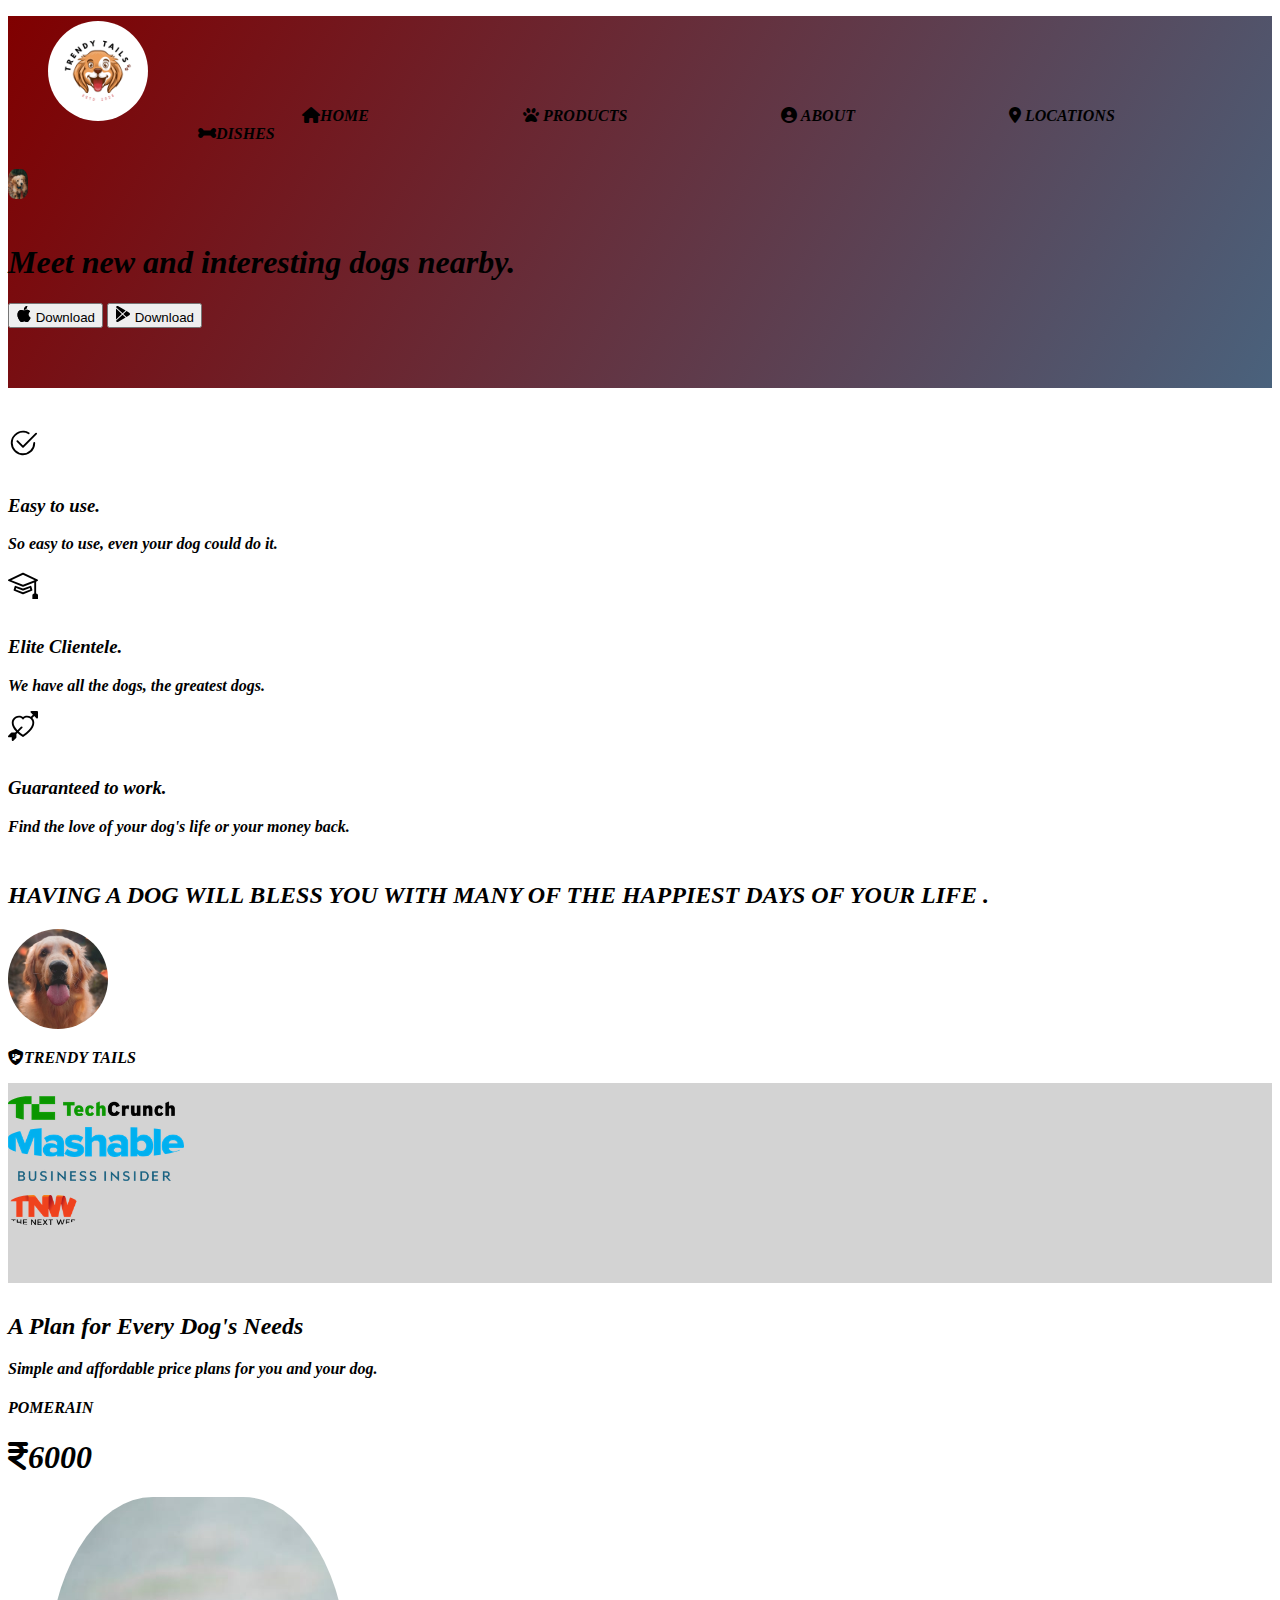
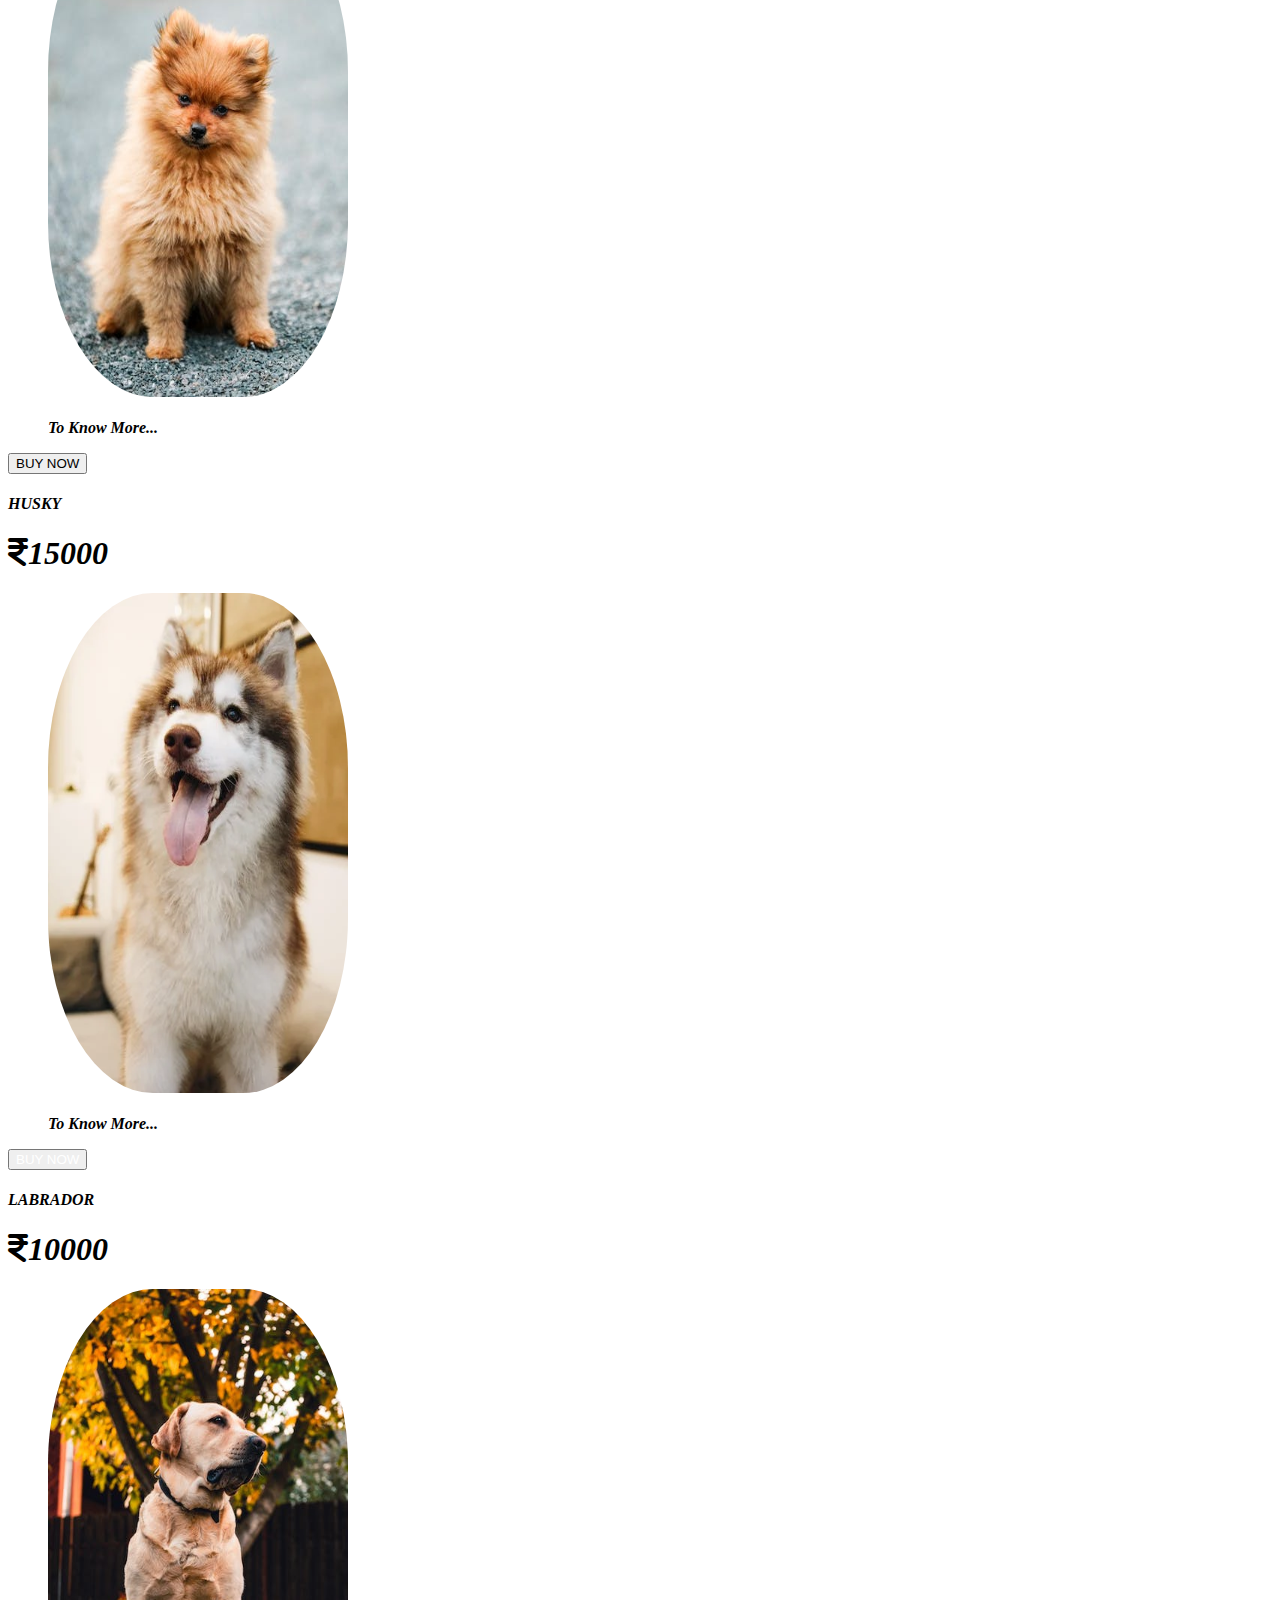
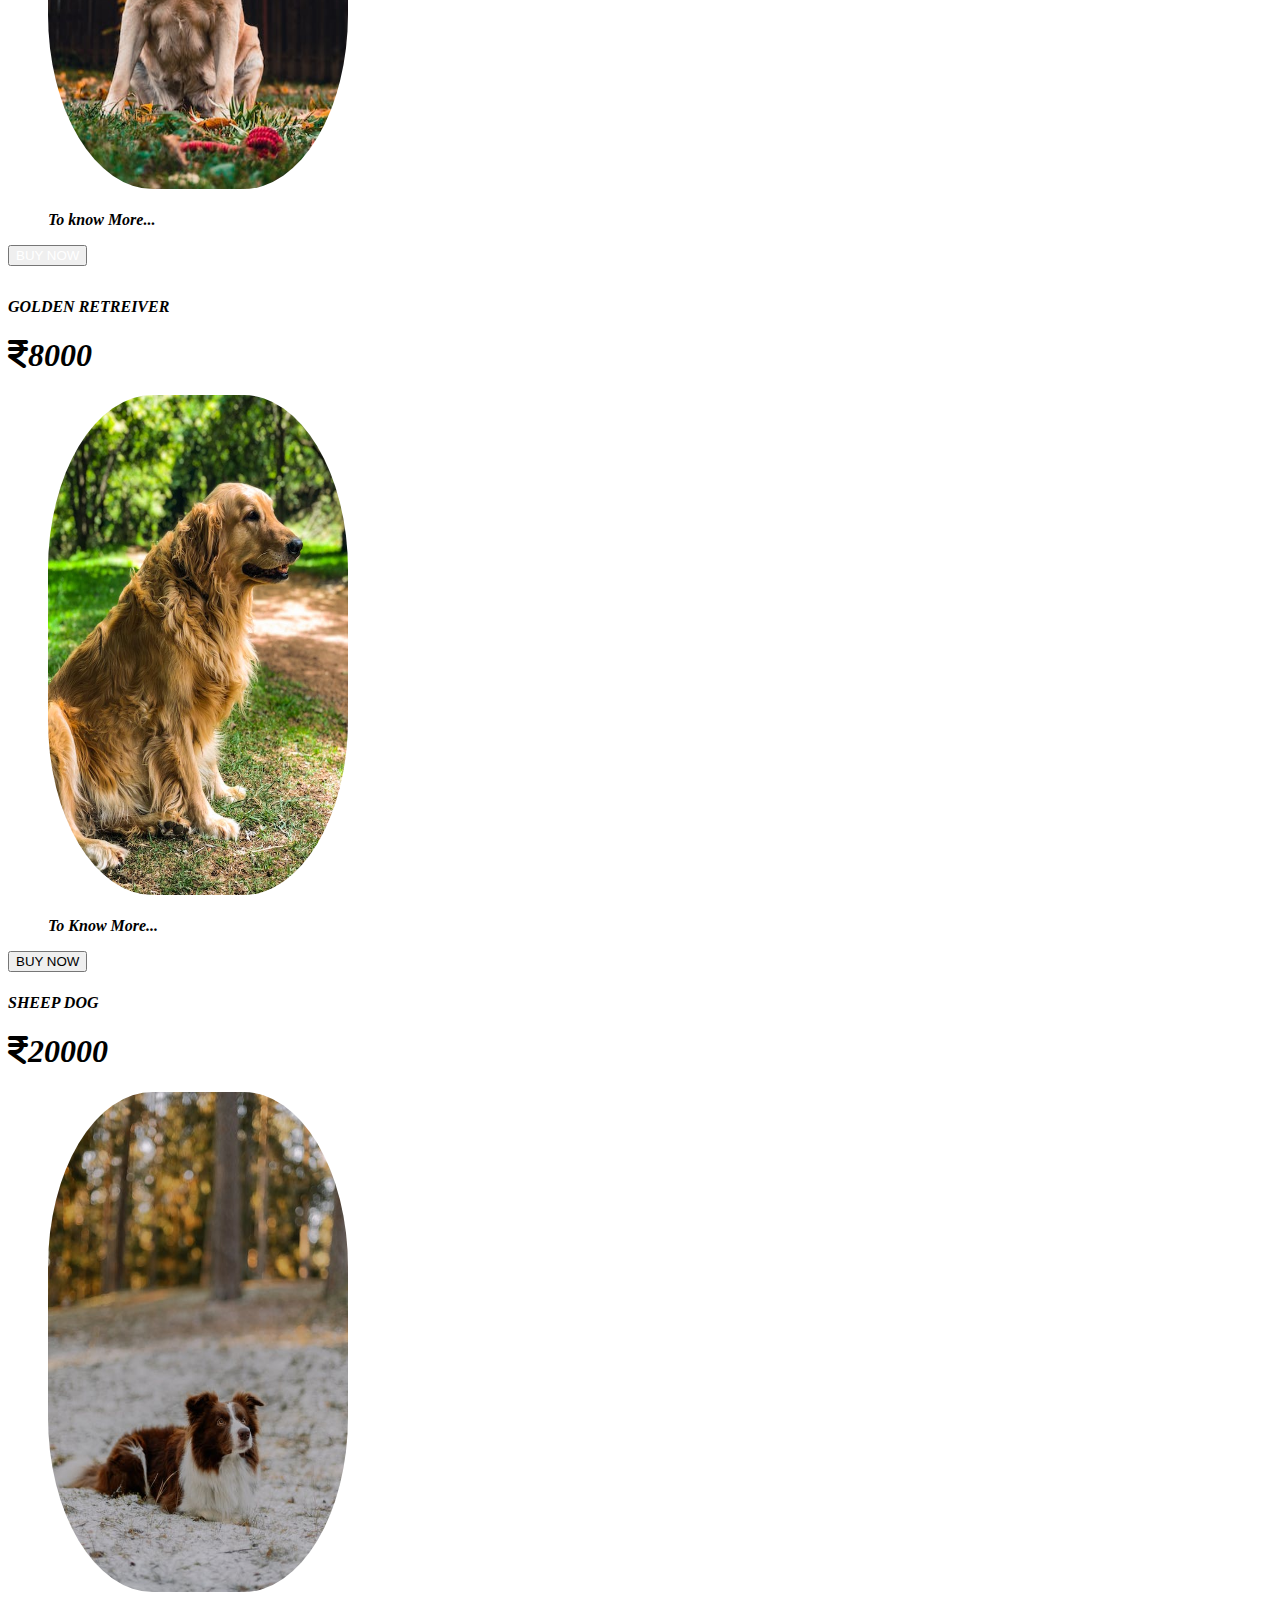
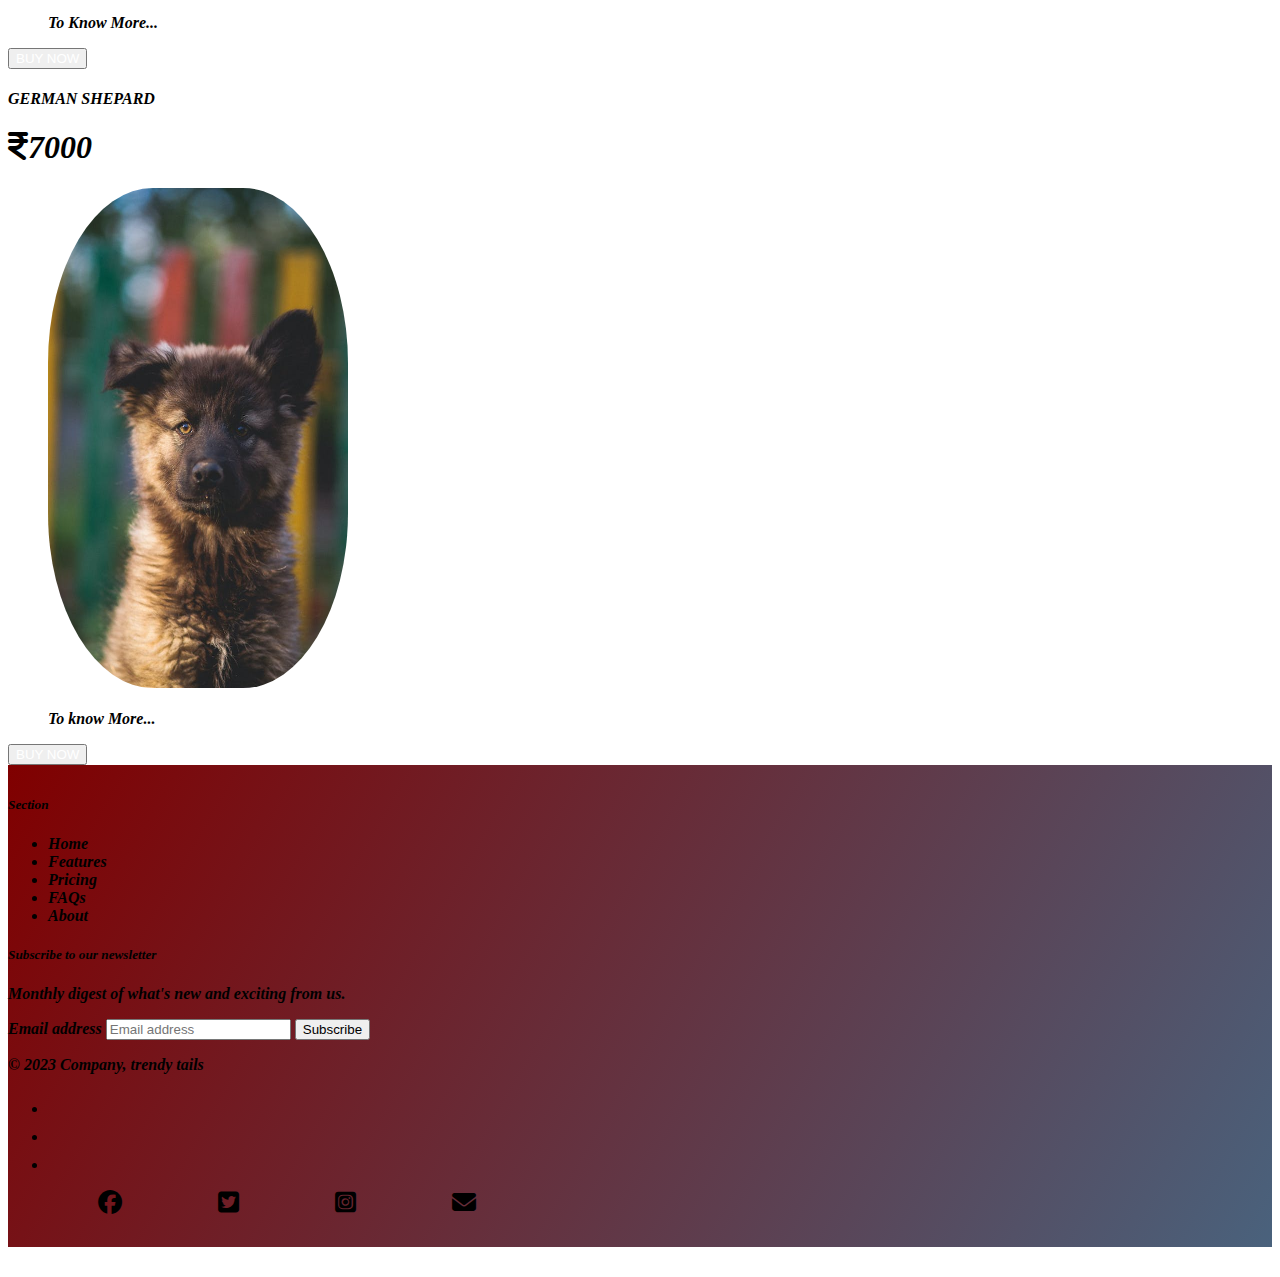
<file: 11.3 TinDog Project/index.html>
<!DOCTYPE html>
<html lang="en">

<head>
  <meta charset="UTF-8">
  <meta name="viewport" content="width=device-width, initial-scale=1.0">
  <title>TinDog</title>
  <link href="https://cdn.jsdelivr.net/npm/bootstrap@5.3.0-alpha3/dist/css/bootstrap.min.css" rel="stylesheet"
    integrity="sha384-KK94CHFLLe+nY2dmCWGMq91rCGa5gtU4mk92HdvYe+M/SXH301p5ILy+dN9+nJOZ" crossorigin="anonymous">
 <link rel="stylesheet" href="https://cdnjs.cloudflare.com/ajax/libs/font-awesome/6.5.1/css/all.min.css">
  <link rel="stylesheet" href="./css/solution.css">
</head>

<body>


  <!-- Title -->
  <section id="title" class="gradient-background">
   
    
    <ul class="tt" style="padding-top: 5px;">
      <span><img src="Trendy tails🐾.png" alt="" height="100" width="100" style="border-radius: 50%;"></span>
      <li class="ttt"><b><i><a href=""><i class="fa-solid fa-house"></i>HOME</a></i></b></li>
    <li><b><i><a href="product.html"><i class="fa-solid fa-paw"></i> PRODUCTS</a></i></b></li>
    <li><b><i><a href="about.html"><i class="fa-solid fa-circle-user"></i> ABOUT</a></i></b></li>
   
    <li><b><i><a href="location.html"> <i class="fa-solid fa-location-dot"></i> LOCATIONS</a>
    <li><b><i><a href="dish.html"><i class="fa-solid fa-bone"></i>DISHES</a></i></b></li>  
    </ul>

    <div class="cont">
    <div class="container col-xxl-8 px-4 pt-5">
      <div class="row flex-lg-row-reverse align-items-center g-5 pt-5">
        <div class="col-10 col-sm-8 col-lg-6">
          <img  src="10.jpeg" height="30" class="d-block mx-lg-auto img-fluid" alt="app demo" loading="lazy" border-radius="30%" style="margin-bottom: 20px;">
          
        </div>
      
        <div class="col-lg-6">
          <h1 class="display-5 fw-bold text-body-emphasis lh-1 mb-3">Meet new and interesting dogs nearby.</h1>

          <div class="d-grid gap-2 d-md-flex justify-content-md-start">
            <button type="button" class="btn btn-light btn-lg px-4 me-md-2"><svg xmlns="http://www.w3.org/2000/svg"
                width="16" height="16" fill="currentColor" class="bi bi-apple mb-1" viewBox="0 0 16 16">
                <path
                  d="M11.182.008C11.148-.03 9.923.023 8.857 1.18c-1.066 1.156-.902 2.482-.878 2.516.024.034 1.52.087 2.475-1.258.955-1.345.762-2.391.728-2.43Zm3.314 11.733c-.048-.096-2.325-1.234-2.113-3.422.212-2.189 1.675-2.789 1.698-2.854.023-.065-.597-.79-1.254-1.157a3.692 3.692 0 0 0-1.563-.434c-.108-.003-.483-.095-1.254.116-.508.139-1.653.589-1.968.607-.316.018-1.256-.522-2.267-.665-.647-.125-1.333.131-1.824.328-.49.196-1.422.754-2.074 2.237-.652 1.482-.311 3.83-.067 4.56.244.729.625 1.924 1.273 2.796.576.984 1.34 1.667 1.659 1.899.319.232 1.219.386 1.843.067.502-.308 1.408-.485 1.766-.472.357.013 1.061.154 1.782.539.571.197 1.111.115 1.652-.105.541-.221 1.324-1.059 2.238-2.758.347-.79.505-1.217.473-1.282Z" />
                <path
                  d="M11.182.008C11.148-.03 9.923.023 8.857 1.18c-1.066 1.156-.902 2.482-.878 2.516.024.034 1.52.087 2.475-1.258.955-1.345.762-2.391.728-2.43Zm3.314 11.733c-.048-.096-2.325-1.234-2.113-3.422.212-2.189 1.675-2.789 1.698-2.854.023-.065-.597-.79-1.254-1.157a3.692 3.692 0 0 0-1.563-.434c-.108-.003-.483-.095-1.254.116-.508.139-1.653.589-1.968.607-.316.018-1.256-.522-2.267-.665-.647-.125-1.333.131-1.824.328-.49.196-1.422.754-2.074 2.237-.652 1.482-.311 3.83-.067 4.56.244.729.625 1.924 1.273 2.796.576.984 1.34 1.667 1.659 1.899.319.232 1.219.386 1.843.067.502-.308 1.408-.485 1.766-.472.357.013 1.061.154 1.782.539.571.197 1.111.115 1.652-.105.541-.221 1.324-1.059 2.238-2.758.347-.79.505-1.217.473-1.282Z" />
              </svg> <a href="https://www.apple.com/in/app-store/">Download</a></button>
            <button type="button" class="btn btn-outline-light btn-lg px-4"><svg xmlns="http://www.w3.org/2000/svg"
                width="16" height="16" fill="currentColor" class="bi bi-google-play mb-1" viewBox="0 0 16 16">
                <path
                  d="M14.222 9.374c1.037-.61 1.037-2.137 0-2.748L11.528 5.04 8.32 8l3.207 2.96 2.694-1.586Zm-3.595 2.116L7.583 8.68 1.03 14.73c.201 1.029 1.36 1.61 2.303 1.055l7.294-4.295ZM1 13.396V2.603L6.846 8 1 13.396ZM1.03 1.27l6.553 6.05 3.044-2.81L3.333.215C2.39-.341 1.231.24 1.03 1.27Z" />
              </svg> <a href="https://play.google.com/store/apps/details?id=com.justdogs">Download</a></button>
          </div>
        </div>
      </div>
    </div>
    </div>
  </section>
  <!-- Features -->
  <section id="features">
    <div class="container mt-5">
      <div class="row g-4 py-5 row-cols-1 row-cols-lg-3">
        <div class="col d-flex align-items-start">
          <div
            class="icon-square text-body-emphasis bg-body-secondary d-inline-flex align-items-center justify-content-center fs-4 flex-shrink-0 me-3">
            <svg xmlns="http://www.w3.org/2000/svg" height="30" fill="currentColor" class="bi bi-check2-circle"
              viewBox="0 0 16 16">
              <path
                d="M2.5 8a5.5 5.5 0 0 1 8.25-4.764.5.5 0 0 0 .5-.866A6.5 6.5 0 1 0 14.5 8a.5.5 0 0 0-1 0 5.5 5.5 0 1 1-11 0z" />
              <path
                d="M15.354 3.354a.5.5 0 0 0-.708-.708L8 9.293 5.354 6.646a.5.5 0 1 0-.708.708l3 3a.5.5 0 0 0 .708 0l7-7z" />
            </svg>
          </div>
          <div>
            <h3 class="fs-2">Easy to use.</h3>
            <p>So easy to use, even your dog could do it.</p>

          </div>
        </div>
        <div class="col d-flex align-items-start">
          <div
            class="icon-square text-body-emphasis bg-body-secondary d-inline-flex align-items-center justify-content-center fs-4 flex-shrink-0 me-3">
            <svg xmlns="http://www.w3.org/2000/svg" height="30" fill="currentColor" class="bi bi-mortarboard"
              viewBox="0 0 16 16">
              <path
                d="M8.211 2.047a.5.5 0 0 0-.422 0l-7.5 3.5a.5.5 0 0 0 .025.917l7.5 3a.5.5 0 0 0 .372 0L14 7.14V13a1 1 0 0 0-1 1v2h3v-2a1 1 0 0 0-1-1V6.739l.686-.275a.5.5 0 0 0 .025-.917l-7.5-3.5ZM8 8.46 1.758 5.965 8 3.052l6.242 2.913L8 8.46Z" />
              <path
                d="M4.176 9.032a.5.5 0 0 0-.656.327l-.5 1.7a.5.5 0 0 0 .294.605l4.5 1.8a.5.5 0 0 0 .372 0l4.5-1.8a.5.5 0 0 0 .294-.605l-.5-1.7a.5.5 0 0 0-.656-.327L8 10.466 4.176 9.032Zm-.068 1.873.22-.748 3.496 1.311a.5.5 0 0 0 .352 0l3.496-1.311.22.748L8 12.46l-3.892-1.556Z" />
            </svg>
          </div>
          <div>
            <h3 class="fs-2">Elite Clientele.</h3>
            <p>We have all the dogs, the greatest dogs.</p>

          </div>
        </div>
        <div class="col d-flex align-items-start">
          <div
            class="icon-square text-body-emphasis bg-body-secondary d-inline-flex align-items-center justify-content-center fs-4 flex-shrink-0 me-3">
            <svg xmlns="http://www.w3.org/2000/svg" height="30" fill="currentColor" class="bi bi-arrow-through-heart"
              viewBox="0 0 16 16">
              <path fill-rule="evenodd"
                d="M2.854 15.854A.5.5 0 0 1 2 15.5V14H.5a.5.5 0 0 1-.354-.854l1.5-1.5A.5.5 0 0 1 2 11.5h1.793l.53-.53c-.771-.802-1.328-1.58-1.704-2.32-.798-1.575-.775-2.996-.213-4.092C3.426 2.565 6.18 1.809 8 3.233c1.25-.98 2.944-.928 4.212-.152L13.292 2 12.147.854A.5.5 0 0 1 12.5 0h3a.5.5 0 0 1 .5.5v3a.5.5 0 0 1-.854.354L14 2.707l-1.006 1.006c.236.248.44.531.6.845.562 1.096.585 2.517-.213 4.092-.793 1.563-2.395 3.288-5.105 5.08L8 13.912l-.276-.182a21.86 21.86 0 0 1-2.685-2.062l-.539.54V14a.5.5 0 0 1-.146.354l-1.5 1.5Zm2.893-4.894A20.419 20.419 0 0 0 8 12.71c2.456-1.666 3.827-3.207 4.489-4.512.679-1.34.607-2.42.215-3.185-.817-1.595-3.087-2.054-4.346-.761L8 4.62l-.358-.368c-1.259-1.293-3.53-.834-4.346.761-.392.766-.464 1.845.215 3.185.323.636.815 1.33 1.519 2.065l1.866-1.867a.5.5 0 1 1 .708.708L5.747 10.96Z" />
            </svg>
          </div>
          <div>
            <h3 class="fs-2">Guaranteed to work.</h3>
            <p>Find the love of your dog's life or your money back.</p>

          </div>
        </div>
      </div>
    </div>
  </section>
  <!-- Testimonial -->
  <section id="testimonial">
    <div class="my-5">
      <div class="p-5 text-center bg-body-tertiary">
        <div class="container py-5">
          <h2 class="text-body-emphasis"><i><b>HAVING A DOG WILL BLESS YOU WITH MANY OF THE HAPPIEST DAYS OF YOUR LIFE </b></i>
            .</h2>
          <img class="profile-img mt-5" src="./images/dog-img.jpg" alt="dog image">
          <p class="col-lg-8 mx-auto lead mt-2">
            <i class="fa-solid fa-shield-dog"></i><B><I>TRENDY TAILS</I></B>
          </p>
        </div>
<div class="cc">
        <div class="container" background-color="grey" style="padding-top: 10px;">
          <div class="row" background-color="grey">
            <div class="col-lg-3 col-sm-12" background-color="grey">
              <img src="./images/techcrunch.png" alt="techcrunch" height="30">
            </div>
            <div class="col-lg-3 col-sm-12">
              <img src="./images/mashable.png" alt="mashable" height="30">
            </div>
            <div class="col-lg-3 col-sm-12">
              <img src="./images/bizinsider.png" alt="bizinsider" height="30">
            </div>
            <div class="col-lg-3 col-sm-12">
              <img src="./images/tnw.png" alt="tnw" height="30">
            </div>
          </div>
        </div>
        <br><br>
        <br>
        </div>
      </div>
    </div>
  </section>
  <!-- Pricing -->
  <section id="pricing">
    <div class="container">
      <div class="pricing-header p-3 pb-md-4 mx-auto text-center">
        <h2 class="display-4 fw-normal">A Plan for Every Dog's Needs</h2>
        <p class="fs-5 text-body-secondary">Simple and affordable price plans for you and your dog.
      </div>
      <div class="row row-cols-1 row-cols-md-3 mb-3 text-center">
        <div class="col">
          <div class="card mb-4 rounded-3 shadow-sm">
            <div class="card-header py-3">
              <h4 class="my-0 fw-normal">POMERAIN</h4>
            </div>
            <div class="card-body">
              <h1 class="card-title pricing-card-title"><i class="fa-solid fa-indian-rupee-sign"></i>6000<small class="text-body-secondary fw-light"></small></h1>
              <ul class="list-unstyled mt-3 mb-4">
                <img src="8.jpeg" alt="" width="300px" height="500px">
                <br><br>
                <a href="https://en.wikipedia.org/wiki/Pomeranian_dog"><b>To Know More...</b></a>
                
              </ul>
              <button type="button" class="w-100 btn btn-lg btn-outline-dark"><a href="https://docs.google.com/forms/d/e/1FAIpQLSdOeM-q3U2qG8RhUdj3Qd1h1CMCD0eziR402qadR99uw4_X4g/viewform?usp=sf_link">BUY NOW</a></button>
            </div>
          </div>
        </div>
        <div class="col">
          <div class="card mb-4 rounded-3 shadow-sm">
            <div class="card-header py-3">
              <h4 class="my-0 fw-normal">HUSKY</h4>
            </div>
            <div class="card-body">
              <h1 class="card-title pricing-card-title"><i class="fa-solid fa-indian-rupee-sign"></i>15000<small class="text-body-secondary fw-light"></small></h1>
              <ul class="list-unstyled mt-3 mb-4">
                <img src="7.webp" alt="" width="300px" height="500px">
               <br><br>
               <a href="https://en.wikipedia.org/wiki/Husky"><b>To Know More...</b></a>
              </ul>
              <button type="button" class="w-100 btn btn-lg btn-dark"><a href="https://docs.google.com/forms/d/e/1FAIpQLSeYBM7oiZWJGJOJzS-45qleXXskdyn4_qCjQy_SgFU8x4muQQ/viewform?usp=sf_link" style="color: white;">BUY NOW</a></button>
            </div>
          </div>
        </div>
        <div class="col">
          <div class="card mb-4 rounded-3 shadow-sm border-dark">
            <div class="card-header py-3 text-bg-dark border-dark">
              <h4 class="my-0 fw-normal">LABRADOR</h4>
            </div>
            <div class="card-body">
              <h1 class="card-title pricing-card-title"><i class="fa-solid fa-indian-rupee-sign"></i>10000<small class="text-body-secondary fw-light"></small></h1>
              <ul class="list-unstyled mt-3 mb-4">
                <img src="5.jpeg" alt="" width="300px" height="500px">
            
              <br>
              <br>
               <a href="https://en.wikipedia.org/wiki/Labrador_Retriever"><b>To know More...</b></a>
              </ul>
              <button type="button" class="w-100 btn btn-lg btn-dark"><a href="https://docs.google.com/forms/d/e/1FAIpQLSchvQH9LNCO6ZXXpVfrYqKPRYST-hXZ9BZaBJT3kBK5OZPeKQ/viewform?usp=sf_link" style="color: white;">BUY NOW</a></button>
            </div>
          </div>
        </div>
      </div>
    </div>
   
  <div class="container">
    <div class="pricing-header p-3 pb-md-4 mx-auto text-center">
      
    </div>
    <div class="row row-cols-1 row-cols-md-3 mb-3 text-center">
      <div class="col">
        <div class="card mb-4 rounded-3 shadow-sm">
          <div class="card-header py-3">
            <h4 class="my-0 fw-normal">GOLDEN RETREIVER</h4>
          </div>
          <div class="card-body">
            <h1 class="card-title pricing-card-title"><i class="fa-solid fa-indian-rupee-sign"></i>8000<small class="text-body-secondary fw-light"></small></h1>
            <ul class="list-unstyled mt-3 mb-4">
              <img src="13.jpeg" alt="" width="300px" height="500px">
              <br><br>
              <a href="https://en.wikipedia.org/wiki/Golden_Retriever"><b>To Know More...</b></a>
              
            </ul>
            <button type="button" class="w-100 btn btn-lg btn-outline-dark"><a href="https://docs.google.com/forms/d/e/1FAIpQLSdn-J1lCAP4Py_vr7aZOJLFtGfc0frV82Jh0ciSmXjiyGfJRg/viewform?usp=sf_link">BUY NOW</a></button>
          </div>
        </div>
      </div>
      <div class="col">
        <div class="card mb-4 rounded-3 shadow-sm">
          <div class="card-header py-3">
            <h4 class="my-0 fw-normal">SHEEP DOG</h4>
          </div>
          <div class="card-body">
            <h1 class="card-title pricing-card-title"><i class="fa-solid fa-indian-rupee-sign"></i>20000<small class="text-body-secondary fw-light"></small></h1>
            <ul class="list-unstyled mt-3 mb-4">
              <img src="11.jpeg" alt="" width="300px" height="500px">
             <br><br>
             <a href="https://en.wikipedia.org/wiki/Sheep_dog"><b>To Know More...</b></a>
            </ul>
            <button type="button" class="w-100 btn btn-lg btn-dark"><a href="https://docs.google.com/forms/d/e/1FAIpQLScnB6xcEJ08jgaZ23JqJIvzDGz7YwQi1jJkn_9PbK4NAvYkcA/viewform?usp=sf_link" style="color: white;">BUY NOW</a></button>
          </div>
        </div>
      </div>
      <div class="col">
        <div class="card mb-4 rounded-3 shadow-sm border-dark">
          <div class="card-header py-3 text-bg-dark border-dark">
            <h4 class="my-0 fw-normal">GERMAN SHEPARD</h4>
          </div>
          <div class="card-body">
            <h1 class="card-title pricing-card-title"><i class="fa-solid fa-indian-rupee-sign"></i>7000<small class="text-body-secondary fw-light"></small></h1>
            <ul class="list-unstyled mt-3 mb-4">
              <img src="12.jpeg" alt="" width="300px" height="500px">
              <br>
              <br>
             <a href="https://en.wikipedia.org/wiki/German_Shepherd"><b>To know More...</b></a>
            </ul>
            <button type="button" class="w-100 btn btn-lg btn-dark"><a href="https://docs.google.com/forms/d/e/1FAIpQLSdQp_P0X31Z02MKMe0Gr1qMFdltHX_d9REl2YquHax3pxQq5g/viewform?usp=sf_link" style="color: white;">BUY NOW</a></button>
          </div>
        </div>
      </div>
    </div>
  </div>
  
  </section>
  
  <!-- Footer -->
  <section id="contact" class="gradient-background">
    
        
       

        <div class="container">
          <footer class="py-5">
            <div class="row">
              
        
              
        
              <div class="col-6 col-md-2 mb-3">
                <h5>Section</h5>
                <ul class="nav flex-column">
                  <li class="nav-item mb-2"><a href="#" class="nav-link p-0 text-body-secondary">Home</a></li>
                  <li class="nav-item mb-2"><a href="#" class="nav-link p-0 text-body-secondary">Features</a></li>
                  <li class="nav-item mb-2"><a href="#" class="nav-link p-0 text-body-secondary">Pricing</a></li>
                  <li class="nav-item mb-2"><a href="#" class="nav-link p-0 text-body-secondary">FAQs</a></li>
                  <li class="nav-item mb-2"><a href="#" class="nav-link p-0 text-body-secondary">About</a></li>
                </ul>
              </div>
        
              <div class="col-md-5 offset-md-1 mb-3">
                <form>
                  <h5>Subscribe to our newsletter</h5>
                  <p>Monthly digest of what's new and exciting from us.</p>
                  <div class="d-flex flex-column flex-sm-row w-100 gap-2">
                    <label for="newsletter1" class="visually-hidden">Email address</label>
                    <input id="newsletter1" type="text" class="form-control" placeholder="Email address">
                    <button class="btn btn-primary" type="button">Subscribe</button>
                  </div>
                </form>
              </div>
            </div>
        
            <div class="d-flex flex-column flex-sm-row justify-content-between py-4 my-4 border-top">
              <p>© 2023 Company, trendy tails</p>
              <ul class="list-unstyled d-flex">
                <li class="ms-3"><a class="link-body-emphasis" href="#"><svg class="bi" width="24" height="24"><use xlink:href="#twitter"></use></svg></a></li>
                <li class="ms-3"><a class="link-body-emphasis" href="#"><svg class="bi" width="24" height="24"><use xlink:href="#instagram"></use></svg></a></li>
                <li class="ms-3"><a class="link-body-emphasis" href="#"><svg class="bi" width="24" height="24"><use xlink:href="#facebook"></use></svg></a></li>
              </ul>
            </div>
          </footer>
        </div>
      
      <div class="last">
        <a href="https://www.facebook.com/trendytailsbyryan/"><i class="fa-brands fa-facebook"></i></a>
        <a href="https://www.facebook.com/trendytailsbyryan/"><i class="fa-brands fa-square-twitter"></i></a>
        <a href="https://www.instagram.com/trendy.tails.grooming/?hl=en"><i class="fa-brands fa-square-instagram"></i></a>
        <a href=""><i class="fa-solid fa-envelope"></i></a>

      

     
      
        
      </div>
    </div>
  </section>
</body>
</html>
</file>
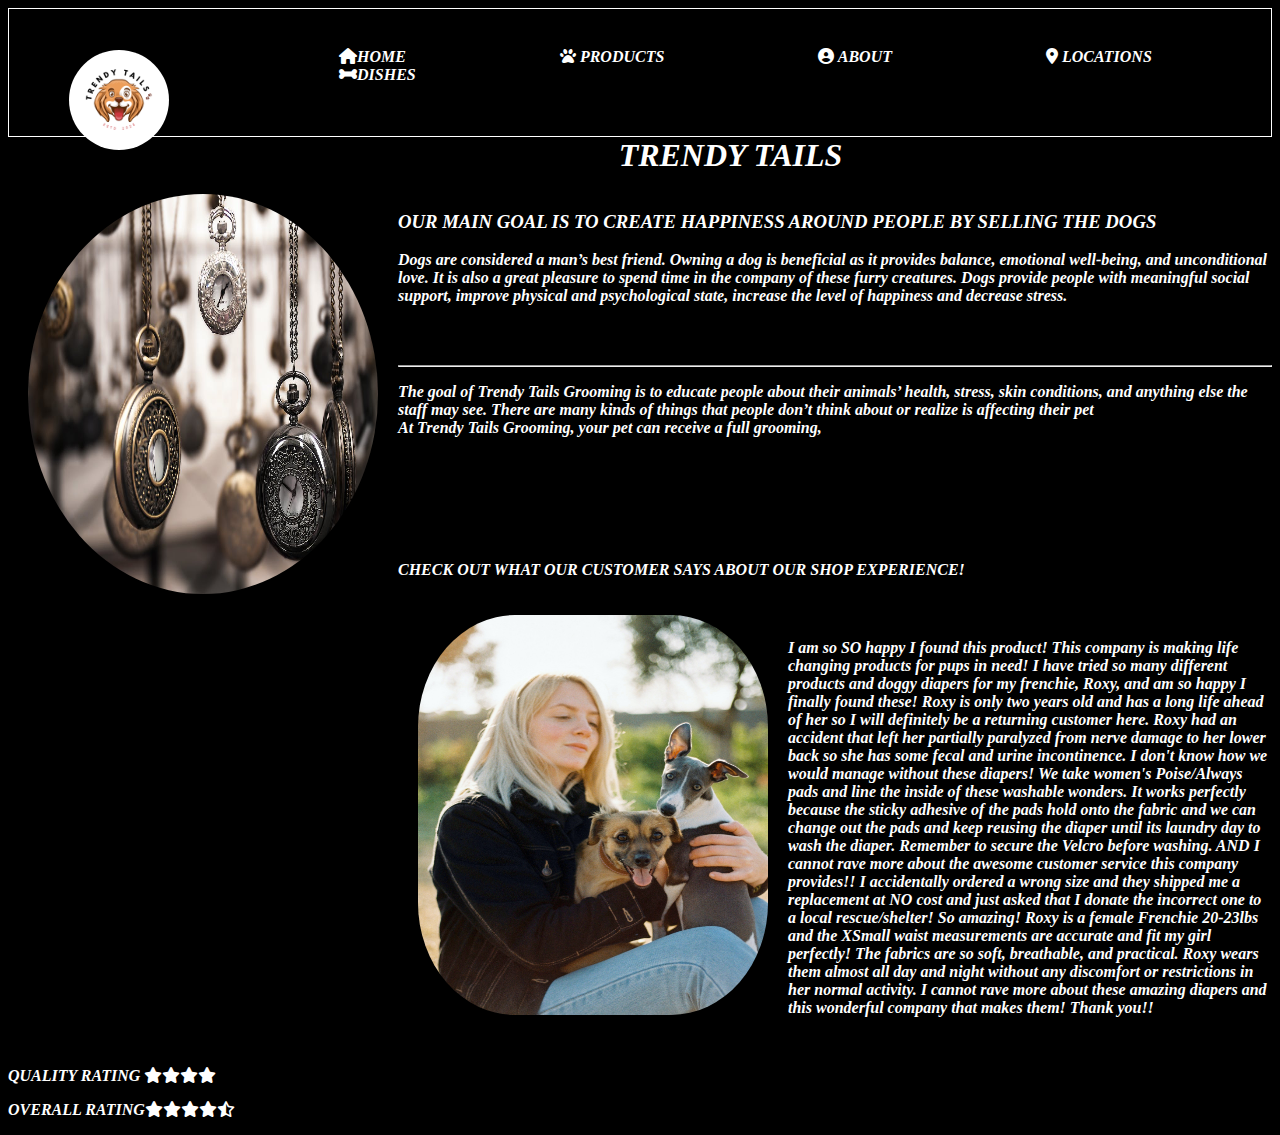
<file: 11.3 TinDog Project/about.html>
<!DOCTYPE html>
<html lang="en">
<head>
    <meta charset="UTF-8">
    <meta name="viewport" content="width=device-width, initial-scale=1.0">
    <title>ABOUT</title>
    <link href="https://cdn.jsdelivr.net/npm/bootstrap@5.3.0-alpha3/dist/css/bootstrap.min.css" rel="stylesheet"
    integrity="sha384-KK94CHFLLe+nY2dmCWGMq91rCGa5gtU4mk92HdvYe+M/SXH301p5ILy+dN9+nJOZ" crossorigin="anonymous">
    
<link rel="stylesheet" href="about.css">
<link rel="stylesheet" href="https://cdnjs.cloudflare.com/ajax/libs/font-awesome/6.5.1/css/all.min.css">
</head>
<body>
  <div class="one">
  <ul class="tt" style="padding-top: 5px;">
    
    <span><img src="Trendy tails🐾.png" alt="" height="100" width="100" style="border-radius: 50%;"></span>
    <br>
  
    <li class="ttt"><b><i><a href="index.html"><i class="fa-solid fa-house"></i>HOME</a></i></b></li>
  <li><b><i><a href="product.html"><i class="fa-solid fa-paw"></i> PRODUCTS</a></i></b></li>
  <li><b><i><a href="about.html"><i class="fa-solid fa-circle-user"></i> ABOUT</a></i></b></li>
 
  <li><b><i><a href="location.html"> <i class="fa-solid fa-location-dot"></i> LOCATIONS</a>
  <li><b><i><a href="dish.html"><i class="fa-solid fa-bone"></i>DISHES</a></i></b></li>
  <br>  
  <br>
  <br>
  </ul>
  </div>
   <center> <span class="s"> <I><B>TRENDY TAILS</B></I></span></center>
 <span>  <img src="50.jpeg" alt="" height="400px" width="350px" style="border-radius: 50%;"></span>   <br> <h3><I>OUR MAIN GOAL IS TO CREATE HAPPINESS AROUND PEOPLE BY SELLING THE DOGS</I></h3>
 <p>Dogs are considered a man’s best friend. Owning a dog is beneficial as it provides balance, emotional well-being, and unconditional love. It is also a great pleasure to spend time in the company of these furry creatures. Dogs provide people with meaningful social support, improve physical and psychological state, increase the level of happiness and decrease stress.</p>
<br>
<br>
 <hr>
<p>
The goal of Trendy Tails Grooming is to educate people about their animals’ health, stress, skin conditions, and anything else the staff may see. There are many kinds of things that people don’t think about or realize is affecting their pet <br>

At Trendy Tails Grooming, your pet can receive a full grooming, <br>
<br>
<br>
<br>
<br>
<br>
<br>




</p>
<div class="last">
<p class="para" style="padding-left: 10px;"><B><I>CHECK OUT WHAT OUR CUSTOMER SAYS ABOUT OUR SHOP EXPERIENCE!</I></B></p>
<img src="40.jpeg" alt="" height="400" width="350" style="border-radius: 30%;">
<br>
<p class="sss"> I am so SO happy I found this product! This company is making life changing products for pups in need! I have tried so many different products and doggy diapers for my frenchie, Roxy, and am so happy I finally found these! Roxy is only two years old and has a long life ahead of her so I will definitely be a returning customer here. Roxy had an accident that left her partially paralyzed from nerve damage to her lower back so she has some fecal and urine incontinence. I don't know how we would manage without these diapers! We take women's Poise/Always pads and line the inside of these washable wonders. It works perfectly because the sticky adhesive of the pads hold onto the fabric and we can change out the pads and keep reusing the diaper until its laundry day to wash the diaper. Remember to secure the Velcro before washing. AND I cannot rave more about the awesome customer service this company provides!! I accidentally ordered a wrong size and they shipped me a replacement at NO cost and just asked that I donate the incorrect one to a local rescue/shelter! So amazing! Roxy is a female Frenchie 20-23lbs and the XSmall waist measurements are accurate and fit my girl perfectly! The fabrics are so soft, breathable, and practical. Roxy wears them almost all day and night without any discomfort or restrictions in her normal activity. I cannot rave more about these amazing diapers and this wonderful company that makes them! Thank you!!</p>
<br>
<p><I><B>QUALITY RATING <i class="fa-solid fa-star"></i><i class="fa-solid fa-star"></i><i class="fa-solid fa-star"></i><i class="fa-solid fa-star"></i></B></I></p>

<p><I><B>OVERALL RATING<i class="fa-solid fa-star"></i><i class="fa-solid fa-star"></i><i class="fa-solid fa-star"></i><i class="fa-solid fa-star"></i><i class="fa-regular fa-star-half-stroke"></i> </B></I></p>
    </div>

</body>
</html>
</file>
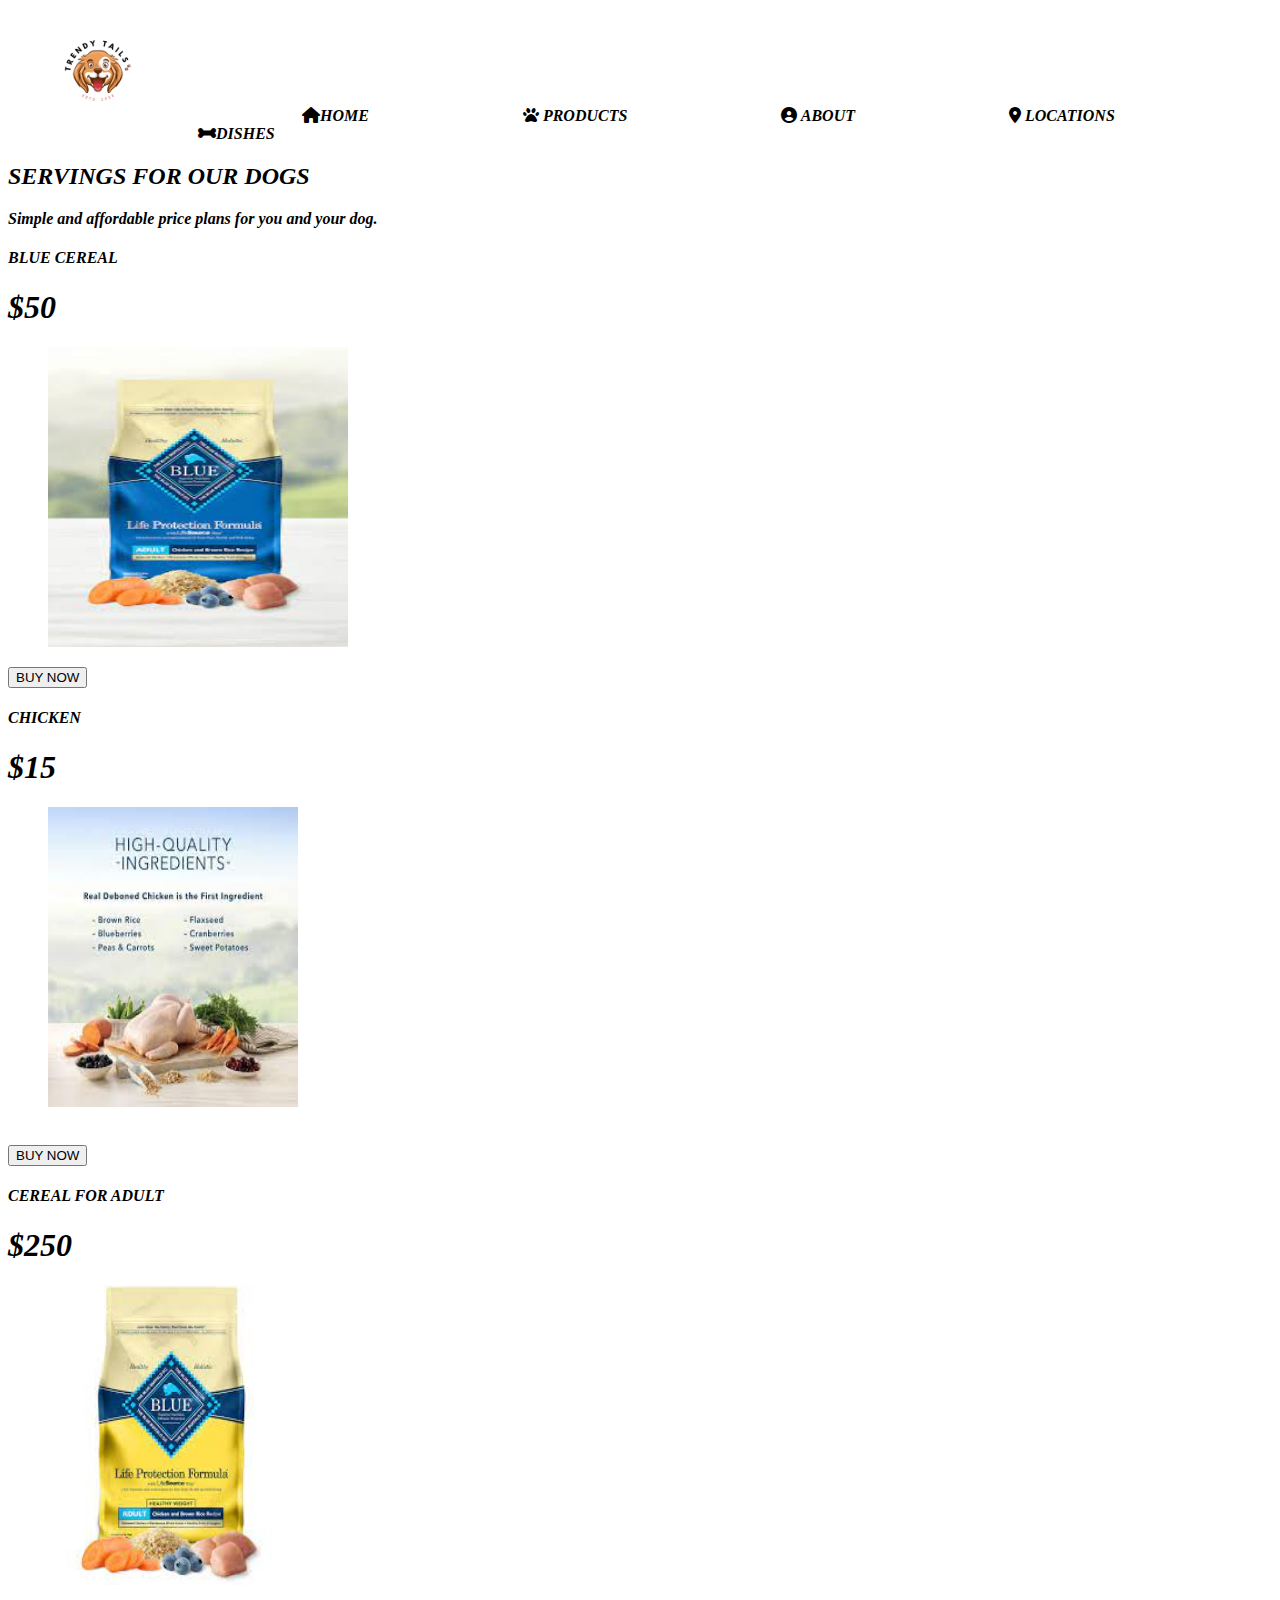
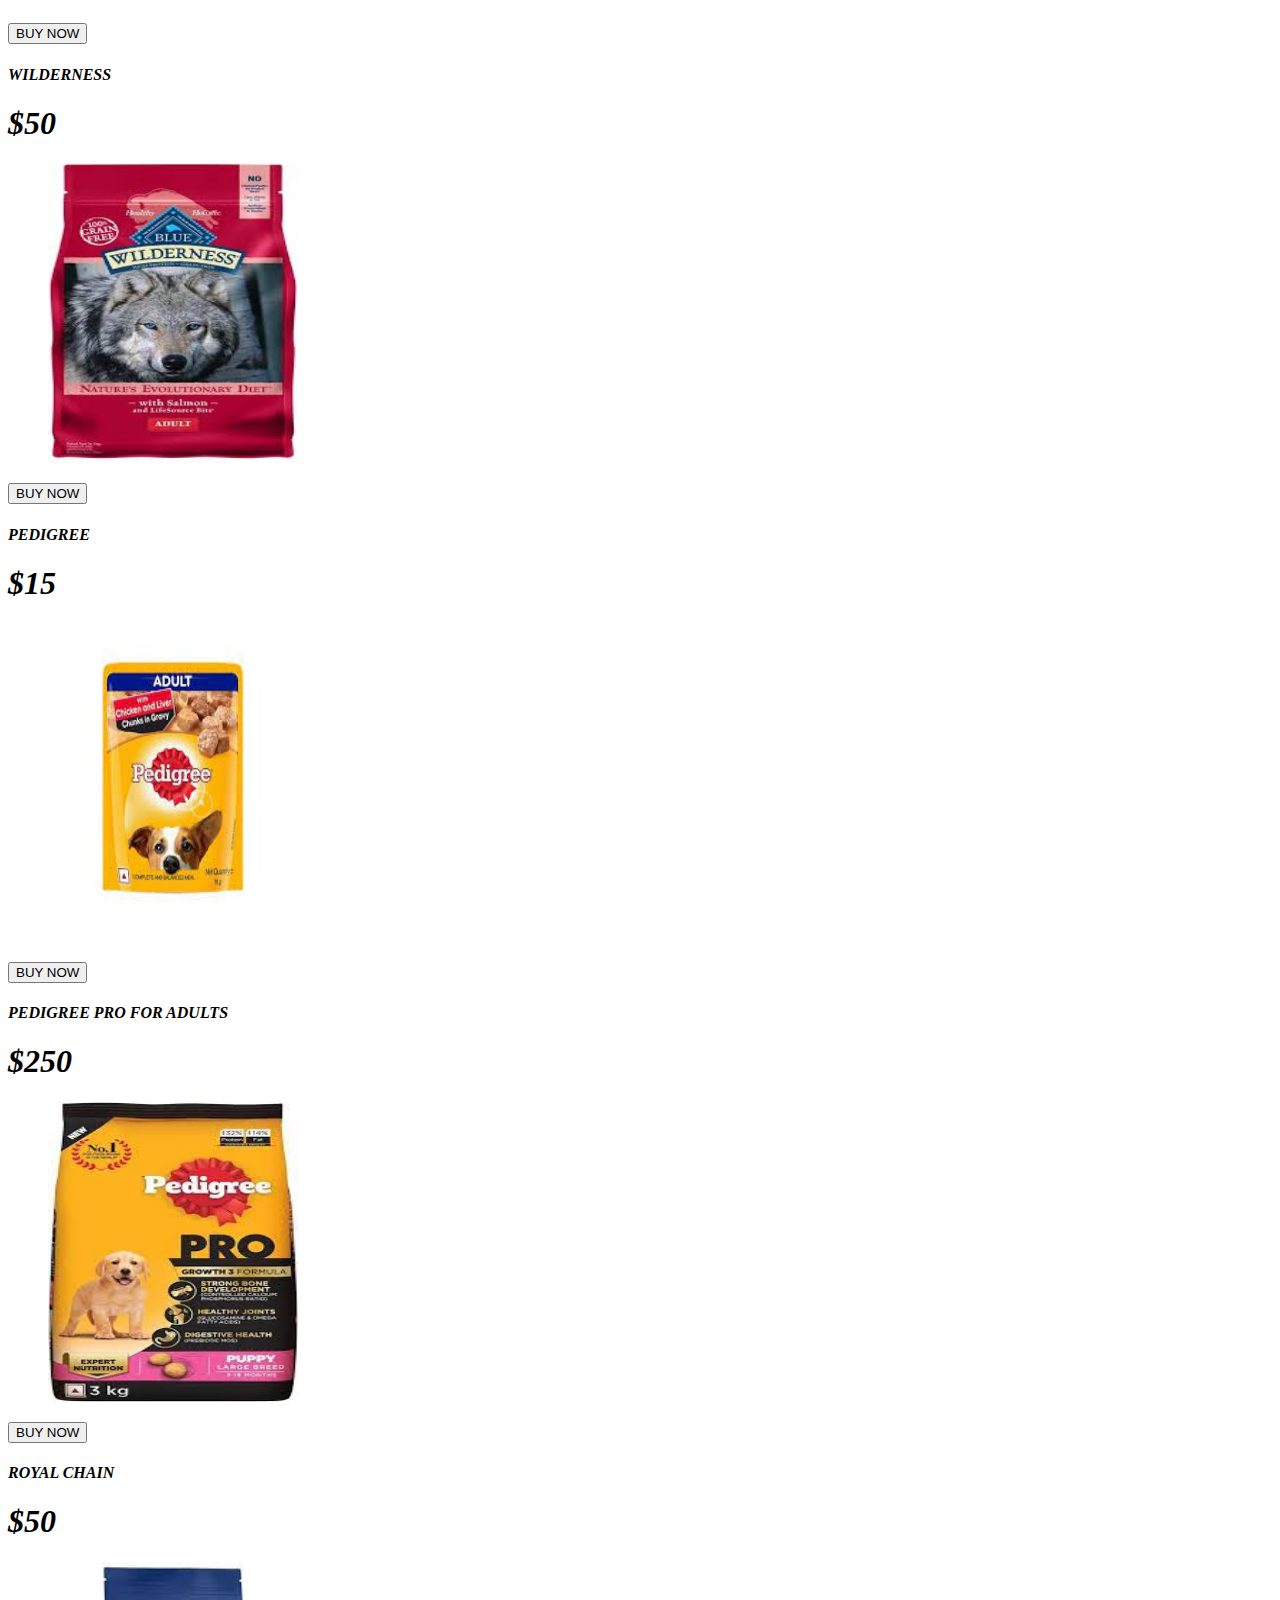
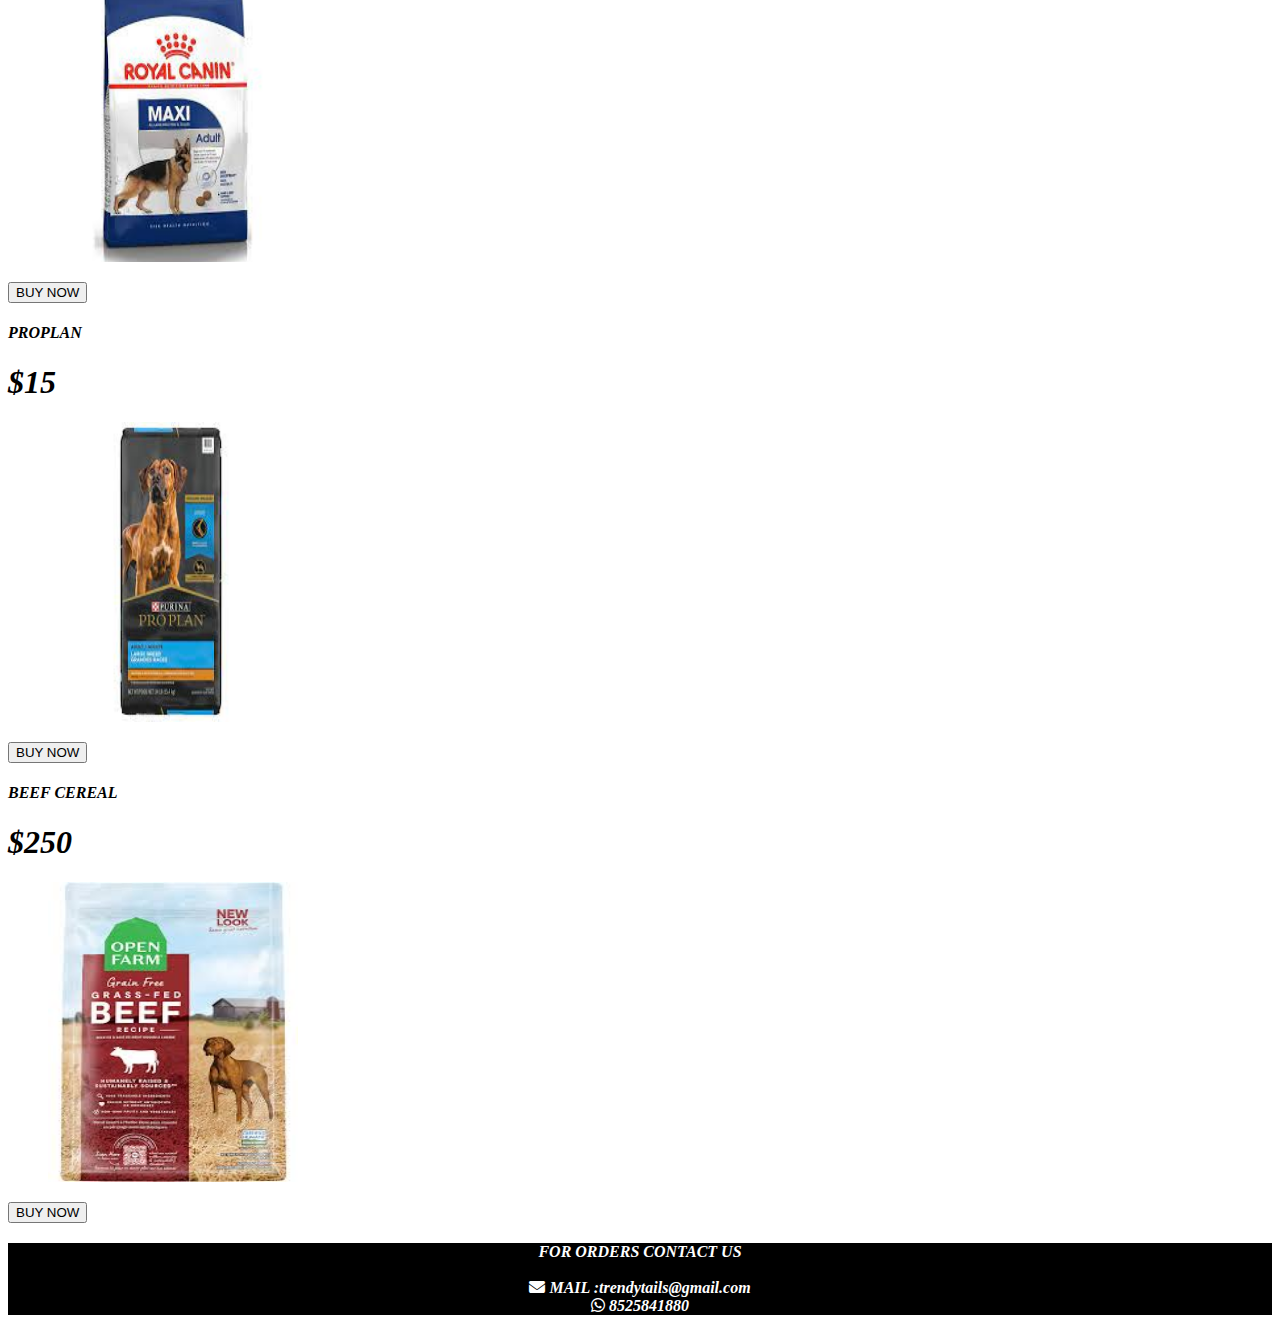
<file: 11.3 TinDog Project/dish.html>
<!DOCTYPE html>
<html lang="en">
<head>
    <meta charset="UTF-8">
    <meta name="viewport" content="width=device-width, initial-scale=1.0">
    <title>DISHES</title>
    <link href="https://cdn.jsdelivr.net/npm/bootstrap@5.3.0-alpha3/dist/css/bootstrap.min.css" rel="stylesheet"
    integrity="sha384-KK94CHFLLe+nY2dmCWGMq91rCGa5gtU4mk92HdvYe+M/SXH301p5ILy+dN9+nJOZ" crossorigin="anonymous">
 <link rel="stylesheet" href="https://cdnjs.cloudflare.com/ajax/libs/font-awesome/6.5.1/css/all.min.css">
 <link rel="stylesheet" href="dish.css">
</head>
<body>
    <div class="one">
        <ul class="tt" style="padding-top: 5px;">
          <span><img src="Trendy tails🐾.png" alt="" height="100" width="100" style="border-radius: 50%;"></span>
          <li class="ttt"><b><i><a href="index.html"><i class="fa-solid fa-house"></i>HOME</a></i></b></li>
        <li><b><i><a href="product.html"><i class="fa-solid fa-paw"></i> PRODUCTS</a></i></b></li>
        <li><b><i><a href="about.html"><i class="fa-solid fa-circle-user"></i> ABOUT</a></i></b></li>

        <li><b><i><a href="location.html"> <i class="fa-solid fa-location-dot"></i> LOCATIONS</a>
        <li><b><i><a href="dish.html"><i class="fa-solid fa-bone"></i>DISHES</a></i></b></li>  
        </ul>
        </div>
    <section id="pricing">
        <div class="container">
          <div class="pricing-header p-3 pb-md-4 mx-auto text-center">
            <h2 class="display-4 fw-normal">SERVINGS FOR OUR DOGS </h2>
            <p class="fs-5 text-body-secondary">Simple and affordable price plans for you and your dog.
          </div>
          <div class="row row-cols-1 row-cols-md-3 mb-3 text-center">
            <div class="col">
              <div class="card mb-4 rounded-3 shadow-sm">
                <div class="card-header py-3">
                  <h4 class="my-0 fw-normal">BLUE CEREAL</h4>
                </div>
                <div class="card-body">
                  <h1 class="card-title pricing-card-title">$50<small class="text-body-secondary fw-light"></small></h1>
                  <ul class="list-unstyled mt-3 mb-4">
                    <img src="101.jpg" alt="" width="300px" height="300px">
                   
                    
                  </ul>
                  <button type="button" class="w-100 btn btn-lg btn-outline-dark">BUY NOW</button>
                </div>
              </div>
            </div>
            <div class="col">
              <div class="card mb-4 rounded-3 shadow-sm">
                <div class="card-header py-3">
                  <h4 class="my-0 fw-normal">CHICKEN</h4>
                </div>
                <div class="card-body">
                  <h1 class="card-title pricing-card-title">$15<small class="text-body-secondary fw-light"></small></h1>
                  <ul class="list-unstyled mt-3 mb-4">
                    <img src="102.jpg" alt="" width="250px" height="300px">
                   <br><br>
                  
                  </ul>
                  <button type="button" class="w-100 btn btn-lg btn-dark">BUY NOW</button>
                </div>
              </div>
            </div>
            <div class="col">
              <div class="card mb-4 rounded-3 shadow-sm border-dark">
                <div class="card-header py-3 text-bg-dark border-dark">
                  <h4 class="my-0 fw-normal">CEREAL FOR ADULT</h4>
                </div>
                <div class="card-body">
                  <h1 class="card-title pricing-card-title">$250<small class="text-body-secondary fw-light"></small></h1>
                  <ul class="list-unstyled mt-3 mb-4">
                    <img src="103.jpg" alt="" width="250px" height="300px">
                
                  <br>
                  <br>
                  
                  </ul>
                  <button type="button" class="w-100 btn btn-lg btn-dark">BUY NOW</button>
                </div>
              </div>
            </div>
          </div>
        </div>
        <div class="row row-cols-1 row-cols-md-3 mb-3 text-center">
            <div class="col">
              <div class="card mb-4 rounded-3 shadow-sm">
                <div class="card-header py-3">
                  <h4 class="my-0 fw-normal">WILDERNESS</h4>
                </div>
                <div class="card-body">
                  <h1 class="card-title pricing-card-title">$50<small class="text-body-secondary fw-light"></small></h1>
                  <ul class="list-unstyled mt-3 mb-4">
                    <img src="104.jpg" alt="" width="250px" height="300px">
                   
                    
                  </ul>
                  <button type="button" class="w-100 btn btn-lg btn-outline-dark">BUY NOW</button>
                </div>
              </div>
            </div>
            <div class="col">
              <div class="card mb-4 rounded-3 shadow-sm">
                <div class="card-header py-3">
                  <h4 class="my-0 fw-normal">PEDIGREE </h4>
                </div>
                <div class="card-body">
                  <h1 class="card-title pricing-card-title">$15<small class="text-body-secondary fw-light"></small></h1>
                  <ul class="list-unstyled mt-3 mb-4">
                    <img src="105.jpg" alt="" width="250px" height="300px">
                   <br><br>
                  
                  </ul>
                  <button type="button" class="w-100 btn btn-lg btn-dark">BUY NOW</button>
                </div>
              </div>
            </div>
            <div class="col">
              <div class="card mb-4 rounded-3 shadow-sm border-dark">
                <div class="card-header py-3 text-bg-dark border-dark">
                  <h4 class="my-0 fw-normal">PEDIGREE PRO FOR ADULTS</h4>
                </div>
                <div class="card-body">
                  <h1 class="card-title pricing-card-title">$250<small class="text-body-secondary fw-light"></small></h1>
                  <ul class="list-unstyled mt-3 mb-4">
                    <img src="106.jpg" alt="" width="250px" height="300px">
                
                  
                  </ul>
                  <button type="button" class="w-100 btn btn-lg btn-dark">BUY NOW</button>
                </div>
              </div>
            </div>
          </div>
        </div>
        <div class="row row-cols-1 row-cols-md-3 mb-3 text-center">
            <div class="col">
              <div class="card mb-4 rounded-3 shadow-sm">
                <div class="card-header py-3">
                  <h4 class="my-0 fw-normal">ROYAL CHAIN</h4>
                </div>
                <div class="card-body">
                  <h1 class="card-title pricing-card-title">$50<small class="text-body-secondary fw-light"></small></h1>
                  <ul class="list-unstyled mt-3 mb-4">
                    <img src="107.jpg" alt="" width="250px" height="300px">
                   
                    
                  </ul>
                  <button type="button" class="w-100 btn btn-lg btn-outline-dark">BUY NOW</button>
                </div>
              </div>
            </div>
            <div class="col">
              <div class="card mb-4 rounded-3 shadow-sm">
                <div class="card-header py-3">
                  <h4 class="my-0 fw-normal">PROPLAN</h4>
                </div>
                <div class="card-body">
                  <h1 class="card-title pricing-card-title">$15<small class="text-body-secondary fw-light"></small></h1>
                  <ul class="list-unstyled mt-3 mb-4">
                    <img src="108.jpg" alt="" width="250px" height="300px">
                  
                  </ul>
                  <button type="button" class="w-100 btn btn-lg btn-dark">BUY NOW</button>
                </div>
              </div>
            </div>
            <div class="col">
              <div class="card mb-4 rounded-3 shadow-sm border-dark">
                <div class="card-header py-3 text-bg-dark border-dark">
                  <h4 class="my-0 fw-normal">BEEF CEREAL</h4>
                </div>
                <div class="card-body">
                  <h1 class="card-title pricing-card-title">$250<small class="text-body-secondary fw-light"></small></h1>
                  <ul class="list-unstyled mt-3 mb-4">
                    <img src="109.jpg" alt="" width="250px" height="300px">
                
                 
                  </ul>
                  <button type="button" class="w-100 btn btn-lg btn-dark">BUY NOW</button>
                </div>
              </div>
            </div>
          </div>
        </div>
        <div class="rrr">
       <center> <h2 style="background-color: black; color: white;"></h2>
            FOR ORDERS CONTACT US <br>
            <br><i class="fa-solid fa-envelope"></i> MAIL :trendytails@gmail.com
            <br>
            <i class="fa-brands fa-whatsapp"></i> 8525841880
       </div>
        
    </center>

       
      <div class="container"></div>
</body>
</html>
</file>
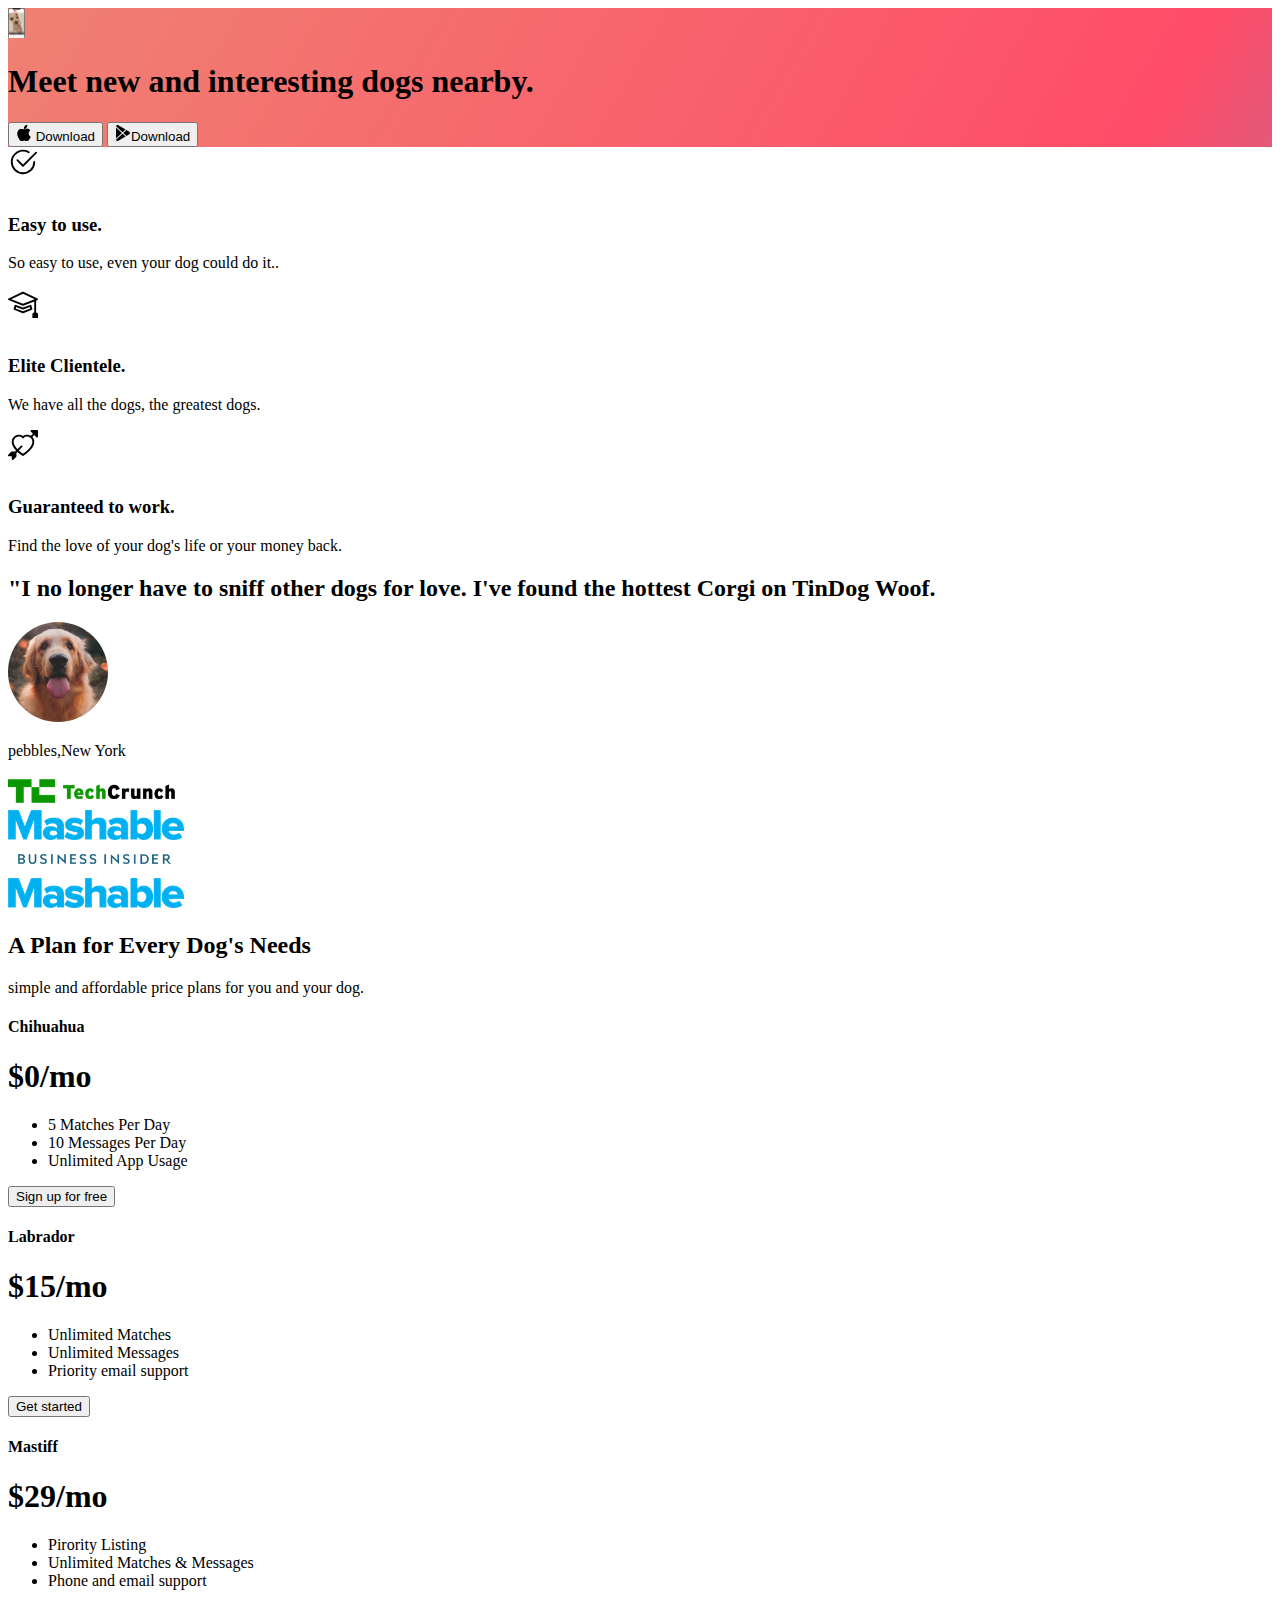
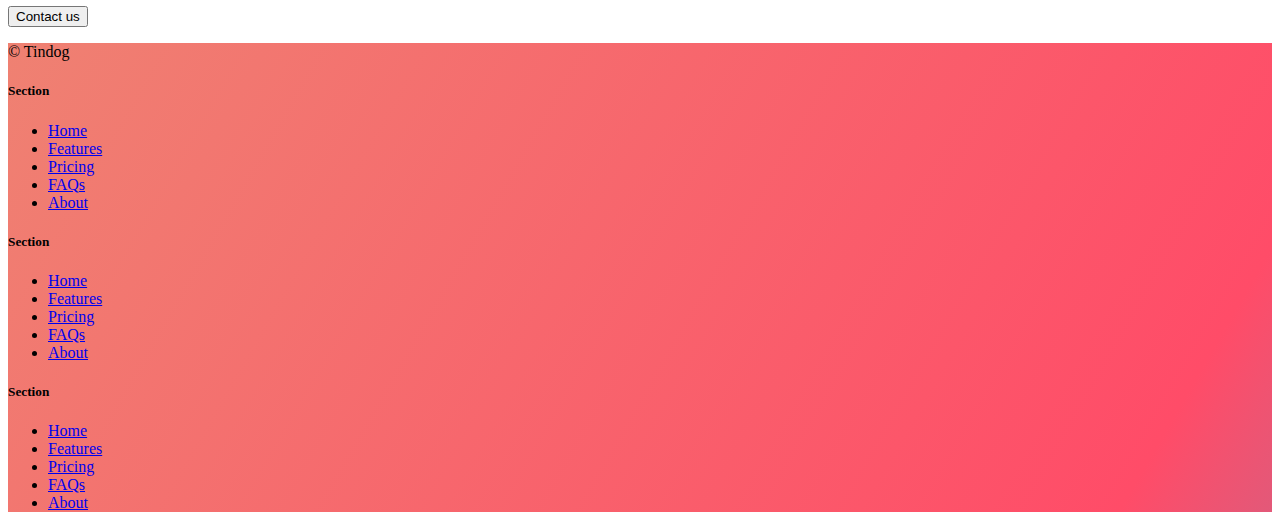
<file: 11.3 TinDog Project/index2.html>
<!DOCTYPE html>
<html lang="en" data-bs-theme="dark">

<head>
  <meta charset="UTF-8">
  <meta name="viewport" content="width=device-width, initial-scale=1.0">
  <title>TinDog</title>
  <link href="https://cdn.jsdelivr.net/npm/bootstrap@5.3.1/dist/css/bootstrap.min.css" rel="stylesheet" integrity="sha384-4bw+/aepP/YC94hEpVNVgiZdgIC5+VKNBQNGCHeKRQN+PtmoHDEXuppvnDJzQIu9" crossorigin="anonymous">
</head>
<link rel="stylesheet" href="./css/style.css">

<body>

  <!-- Title -->
  <section id="title" class="gradient-background">
    <div class="container col-xxl-9 px-4 pt-5">
      <div class="row flex-lg-row-reverse align-items-center g-5 pt-5">
        <div class="col-10 col-sm-8 col-lg-6">
          <img src="./images/iphone.png" height="30" class="d-block mx-lg-auto img-fluid" alt="app demo" loading="lazy">
        </div>
        <div class="col-lg-6">
          <h1 class="display-5 fw-bold text-body-emphasis lh-1 mb-3">Meet new and interesting dogs nearby.</h1>
          <p class="lead"></p>
          <div class="d-grid gap-2 d-md-flex justify-content-md-start">
            <button type="button" class="btn btn-light btn-lg px-4 me-md-2"><svg xmlns="http://www.w3.org/2000/svg" width="16" height="16" fill="currentColor"
              class="bi bi-apple mb-1" viewBox="0 0 16 16">
<path
                d="M11.182.008C11.148-.03 9.923.023 8.857 1.18c-1.066 1.156-.902 2.482-.878 2.516.024.034 1.52.087 2.475-1.258.955-1.345.762-2.391.728-2.43Zm3.314 11.733c-.048-.096-2.325-1.234-2.113-3.422.212-2.189 1.675-2.789 1.698-2.854.023-.065-.597-.79-1.254-1.157a3.692 3.692 0 0 0-1.563-.434c-.108-.003-.483-.095-1.254.116-.508.139-1.653.589-1.968.607-.316.018-1.256-.522-2.267-.665-.647-.125-1.333.131-1.824.328-.49.196-1.422.754-2.074 2.237-.652 1.482-.311 3.83-.067 4.56.244.729.625 1.924 1.273 2.796.576.984 1.34 1.667 1.659 1.899.319.232 1.219.386 1.843.067.502-.308 1.408-.485 1.766-.472.357.013 1.061.154 1.782.539.571.197 1.111.115 1.652-.105.541-.221 1.324-1.059 2.238-2.758.347-.79.505-1.217.473-1.282Z" />
<path
                d="M11.182.008C11.148-.03 9.923.023 8.857 1.18c-1.066 1.156-.902 2.482-.878 2.516.024.034 1.52.087 2.475-1.258.955-1.345.762-2.391.728-2.43Zm3.314 11.733c-.048-.096-2.325-1.234-2.113-3.422.212-2.189 1.675-2.789 1.698-2.854.023-.065-.597-.79-1.254-1.157a3.692 3.692 0 0 0-1.563-.434c-.108-.003-.483-.095-1.254.116-.508.139-1.653.589-1.968.607-.316.018-1.256-.522-2.267-.665-.647-.125-1.333.131-1.824.328-.49.196-1.422.754-2.074 2.237-.652 1.482-.311 3.83-.067 4.56.244.729.625 1.924 1.273 2.796.576.984 1.34 1.667 1.659 1.899.319.232 1.219.386 1.843.067.502-.308 1.408-.485 1.766-.472.357.013 1.061.154 1.782.539.571.197 1.111.115 1.652-.105.541-.221 1.324-1.059 2.238-2.758.347-.79.505-1.217.473-1.282Z" />
</svg>
Download</button>
            <button type="button" class="btn btn-outline-light btn-lg px-4"><svg xmlns="http://www.w3.org/2000/svg" width="16" height="16" fill="currentColor"
              class="bi bi-google-play mb-1" viewBox="0 0 16 16">
<path
                d="M14.222 9.374c1.037-.61 1.037-2.137 0-2.748L11.528 5.04 8.32 8l3.207 2.96 2.694-1.586Zm-3.595 2.116L7.583 8.68 1.03 14.73c.201 1.029 1.36 1.61 2.303 1.055l7.294-4.295ZM1 13.396V2.603L6.846 8 1 13.396ZM1.03 1.27l6.553 6.05 3.044-2.81L3.333.215C2.39-.341 1.231.24 1.03 1.27Z" />
</svg>Download</button>
          </div>
        </div>
      </div>
    </div>

  </section>
  <!-- Features -->
  <section id="features" class="border-bottom-light ">
    <div class="container px-4 py-5" id="hanging-icons">
     
      <div class="row g-4 py-5 row-cols-1 row-cols-lg-3">
        <div class="col d-flex align-items-start">
          <div class="icon-square text-body-emphasis bg-body-secondary d-inline-flex align-items-center justify-content-center fs-4 flex-shrink-0 me-3">
            <svg xmlns="http://www.w3.org/2000/svg" height="30" fill="currentColor" class="bi bi-check2-circle"
              viewBox="0 0 16 16">
<path
                d="M2.5 8a5.5 5.5 0 0 1 8.25-4.764.5.5 0 0 0 .5-.866A6.5 6.5 0 1 0 14.5 8a.5.5 0 0 0-1 0 5.5 5.5 0 1 1-11 0z" />
<path
                d="M15.354 3.354a.5.5 0 0 0-.708-.708L8 9.293 5.354 6.646a.5.5 0 1 0-.708.708l3 3a.5.5 0 0 0 .708 0l7-7z" />
</svg>
          </div>
          <div>
            <h3 class="fs-2 text-body-emphasis">Easy to use.</h3>
            <p>So easy to use, even your dog could do it..</p>
           
          </div>
        </div>
        <div class="col d-flex align-items-start">
          <div class="icon-square text-body-emphasis bg-body-secondary d-inline-flex align-items-center justify-content-center fs-4 flex-shrink-0 me-3">
            <svg xmlns="http://www.w3.org/2000/svg" height="30" fill="currentColor" class="bi bi-mortarboard" viewBox="0 0 16 16">
              <path d="M8.211 2.047a.5.5 0 0 0-.422 0l-7.5 3.5a.5.5 0 0 0 .025.917l7.5 3a.5.5 0 0 0 .372 0L14 7.14V13a1 1 0 0 0-1 1v2h3v-2a1 1 0 0 0-1-1V6.739l.686-.275a.5.5 0 0 0 .025-.917l-7.5-3.5ZM8 8.46 1.758 5.965 8 3.052l6.242 2.913L8 8.46Z"/>
              <path d="M4.176 9.032a.5.5 0 0 0-.656.327l-.5 1.7a.5.5 0 0 0 .294.605l4.5 1.8a.5.5 0 0 0 .372 0l4.5-1.8a.5.5 0 0 0 .294-.605l-.5-1.7a.5.5 0 0 0-.656-.327L8 10.466 4.176 9.032Zm-.068 1.873.22-.748 3.496 1.311a.5.5 0 0 0 .352 0l3.496-1.311.22.748L8 12.46l-3.892-1.556Z"/>
              </svg>
              
          </div>
          <div>
            <h3 class="fs-2 text-body-emphasis">Elite Clientele.</h3>
            <p>We have all the dogs, the greatest dogs.</p>
            
          </div>
        </div>
        <div class="col d-flex align-items-start">
          <div class="icon-square text-body-emphasis bg-body-secondary d-inline-flex align-items-center justify-content-center fs-4 flex-shrink-0 me-3">
            <svg xmlns="http://www.w3.org/2000/svg" height="30" fill="currentColor" class="bi bi-arrow-through-heart"
              viewBox="0 0 16 16">
<path fill-rule="evenodd"
                d="M2.854 15.854A.5.5 0 0 1 2 15.5V14H.5a.5.5 0 0 1-.354-.854l1.5-1.5A.5.5 0 0 1 2 11.5h1.793l.53-.53c-.771-.802-1.328-1.58-1.704-2.32-.798-1.575-.775-2.996-.213-4.092C3.426 2.565 6.18 1.809 8 3.233c1.25-.98 2.944-.928 4.212-.152L13.292 2 12.147.854A.5.5 0 0 1 12.5 0h3a.5.5 0 0 1 .5.5v3a.5.5 0 0 1-.854.354L14 2.707l-1.006 1.006c.236.248.44.531.6.845.562 1.096.585 2.517-.213 4.092-.793 1.563-2.395 3.288-5.105 5.08L8 13.912l-.276-.182a21.86 21.86 0 0 1-2.685-2.062l-.539.54V14a.5.5 0 0 1-.146.354l-1.5 1.5Zm2.893-4.894A20.419 20.419 0 0 0 8 12.71c2.456-1.666 3.827-3.207 4.489-4.512.679-1.34.607-2.42.215-3.185-.817-1.595-3.087-2.054-4.346-.761L8 4.62l-.358-.368c-1.259-1.293-3.53-.834-4.346.761-.392.766-.464 1.845.215 3.185.323.636.815 1.33 1.519 2.065l1.866-1.867a.5.5 0 1 1 .708.708L5.747 10.96Z" />
</svg>
          </div>
          <div>
            <h3 class="fs-2 text-body-emphasis">Guaranteed to work.</h3>
            <p>Find the love of your dog's life or your money back.</p>
           
          </div>
        </div>
      </div>
    </div>

  </section>
  <!-- Testimonial -->
  <section id="testimonial">
    <div class="my-5">
      <div class="p-5 text-center bg-body-tertiary -border-top">
        <div class="container py-5">
          <h2 class="text-body-emphasis">"I no longer have to sniff other dogs for love. I've found the hottest Corgi on TinDog Woof.</h2>
           <img class="profile-img mt-3" src="./images/dog-img.jpg" alt="">
            </h2>
          <p class="col-lg-8 mx-auto lead ">
            pebbles,New York
          </p>
        </div>
        <div class="container">
          <div class="row">
          <div class="col-lg-3 col-sm-12">
            <img src="./images/techcrunch.png" alt="" height="30">
          </div>
          <div class="col-lg-3 col-sm-12">
            <img src="./images/mashable.png" alt="" height="30">
          </div>
          <div class="col-lg-3 col-sm-12">
            <img src="./images/bizinsider.png" alt="" height="30">
          </div>
          <div class="col-lg-3 col-sm-12">
            <img src="./images/mashable.png" alt="" height="30">
          </div>

          </div>
        </div>

      </div>
    </div>

  </section>
  <!-- Pricing -->
  <section id="pricing">
    <div class="container">
      <div class="pricing-header p-3 pb-md-4 mx-auto text-center">
        <h2 class="display-4 fw-normal text-body-emphasis">A Plan for Every Dog's Needs</h2>
        <p class="fs-5 text-body-secondary">simple and affordable price plans for you and your dog.</p>
      </div>
    <div class="row row-cols-1 row-cols-md-3 mb-3 text-center">
      <div class="col">
        <div class="card mb-4 rounded-3 shadow-sm border-light">
          <div class="card-header py-3">
            <h4 class="my-0 fw-normal">Chihuahua
            </h4>
          </div>
          <div class="card-body">
            <h1 class="card-title pricing-card-title">$0/mo<small class="text-body-secondary fw-light"></small></h1>
            <ul class="list-unstyled mt-3 mb-4">
              <li>5 Matches Per Day</li>
              <li>10 Messages Per Day</li>
              <li>Unlimited App Usage</li>
             
            </ul>
            <button type="button" class="w-100 btn btn-lg btn-outline-light">Sign up for free</button>
          </div>
        </div>
      </div>
      <div class="col">
        <div class="card mb-4 rounded-3 shadow-sm border-light">
          <div class="card-header py-3 border-top-light">
            <h4 class="my-0 fw-normal">Labrador</h4>
          </div>
          <div class="card-body">
            <h1 class="card-title pricing-card-title">$15/mo<small class="text-body-secondary fw-light"></small></h1>
            <ul class="list-unstyled mt-3 mb-4">
              <li>Unlimited Matches</li>
              <li>Unlimited Messages</li>
              <li>Priority email support</li>
              
            </ul>
            <button type="button" class="w-100 btn btn-lg btn-light">Get started</button>
          </div>
        </div>
      </div>
      <div class="col">
        <div class="card mb-4 rounded-3 shadow-sm border-light">
          <div class="card-header py-3 text-bg-light border-light">
            <h4 class="my-0 fw-normal">Mastiff</h4>
          </div>
          <div class="card-body">
            <h1 class="card-title pricing-card-title">$29/mo<small class="text-body-secondary fw-light"></small></h1>
            <ul class="list-unstyled mt-3 mb-4">
              <li>Pirority Listing</li>
              <li>Unlimited Matches & Messages</li>
              <li>Phone and email support</li>
             
            </ul>
            <button type="button" class="w-100 btn btn-lg btn-light">Contact us</button>
          </div>
        </div>
      </div>
    </div>
    </div>

  </section>
  <!-- Footer -->
  <section id="footer" class="gradient-background">
    <div class="container ">
      <footer class="row row-cols-1 row-cols-sm-2 row-cols-md-5 py-5 mt-5 ">
        <div class="col mb-3">
         
          <p class="text-body-secondary">© Tindog</p>
        </div>
    
        <div class="col mb-3">
    
        </div>
    
        <div class="col mb-3">
          <h5>Section</h5>
          <ul class="nav flex-column">
            <li class="nav-item mb-2"><a href="#" class="nav-link p-0 text-body-secondary">Home</a></li>
            <li class="nav-item mb-2"><a href="#" class="nav-link p-0 text-body-secondary">Features</a></li>
            <li class="nav-item mb-2"><a href="#" class="nav-link p-0 text-body-secondary">Pricing</a></li>
            <li class="nav-item mb-2"><a href="#" class="nav-link p-0 text-body-secondary">FAQs</a></li>
            <li class="nav-item mb-2"><a href="#" class="nav-link p-0 text-body-secondary">About</a></li>
          </ul>
        </div>
    
        <div class="col mb-3">
          <h5>Section</h5>
          <ul class="nav flex-column">
            <li class="nav-item mb-2"><a href="#" class="nav-link p-0 text-body-secondary">Home</a></li>
            <li class="nav-item mb-2"><a href="#" class="nav-link p-0 text-body-secondary">Features</a></li>
            <li class="nav-item mb-2"><a href="#" class="nav-link p-0 text-body-secondary">Pricing</a></li>
            <li class="nav-item mb-2"><a href="#" class="nav-link p-0 text-body-secondary">FAQs</a></li>
            <li class="nav-item mb-2"><a href="#" class="nav-link p-0 text-body-secondary">About</a></li>
          </ul>
        </div>
    
        <div class="col mb-3">
          <h5>Section</h5>
          <ul class="nav flex-column">
            <li class="nav-item mb-2"><a href="#" class="nav-link p-0 text-body-secondary">Home</a></li>
            <li class="nav-item mb-2"><a href="#" class="nav-link p-0 text-body-secondary">Features</a></li>
            <li class="nav-item mb-2"><a href="#" class="nav-link p-0 text-body-secondary">Pricing</a></li>
            <li class="nav-item mb-2"><a href="#" class="nav-link p-0 text-body-secondary">FAQs</a></li>
            <li class="nav-item mb-2"><a href="#" class="nav-link p-0 text-body-secondary">About</a></li>
          </ul>
        </div>
      </footer>
    </div>

  </section>
</body>

</html>
</file>
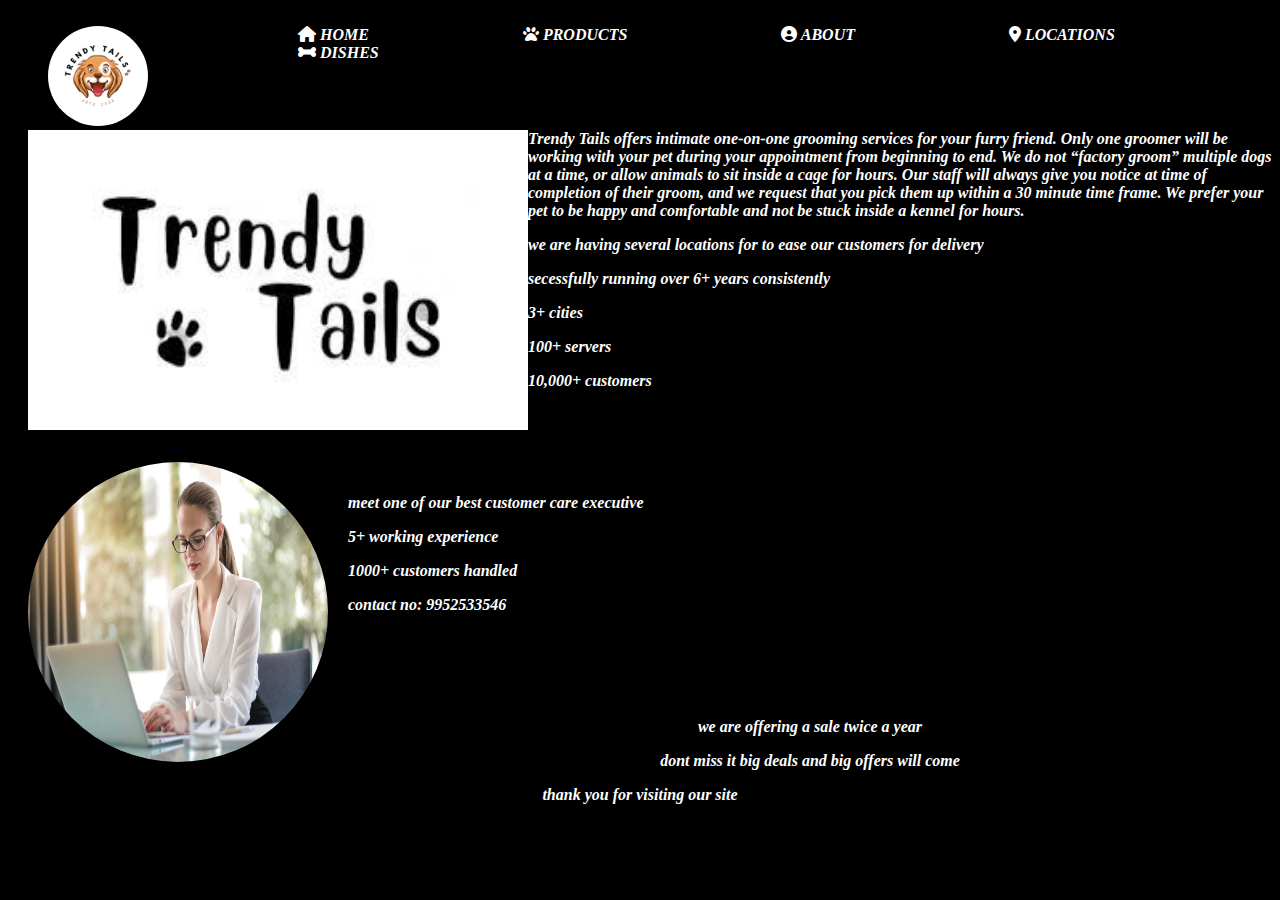
<file: 11.3 TinDog Project/location.html>
<!DOCTYPE html>
<html lang="en">
<head>
    <meta charset="UTF-8">
    <meta name="viewport" content="width=device-width, initial-scale=1.0">
    <title>LOCATION</title>
    <link rel="stylesheet" href="location.css">
    <link rel="stylesheet" href="https://cdnjs.cloudflare.com/ajax/libs/font-awesome/6.5.1/css/all.min.css">
    <link rel="stylesheet" href="https://cdn.jsdelivr.net/npm/bootstrap@5.0.2/dist/css/bootstrap.min.css" rel="stylesheet" integrity="sha384-EVSTQN3/azprG1Anm3QDgpJLIm9Nao0Yz1ztcQTwFspd3yD65VohhpuuCOmLASjC" crossorigin="anonymous">

</head>
<body>
    
    <div class="one">
        <ul class="tt" style="padding-top: 10px;">
            <span><img src="Trendy tails🐾.png" alt="" height="100" width="100" style="border-radius: 50%;"></span>
            <li><b><i><a href="index.html"><i class="fa-solid fa-house"></i>  HOME</a></i></b></li>
          <li><b><i><a href="product.html"><i class="fa-solid fa-paw"></i>  PRODUCTS</a></i></b></li>
          <li><b><i><a href="about.html"><i class="fa-solid fa-circle-user"></i>  ABOUT</a></i></b></li>
         
          <li><b><i><a href=""> <i class="fa-solid fa-location-dot"></i>  LOCATIONS</a>
          <li><b><i><a href="dish.html"><i class="fa-solid fa-bone"></i>  DISHES</a></i></b></li>  
          </ul> <br>
          <br>
          
          </div>
          <img src="logo.jpg"alt="" height="300" width="500" style="padding-left: 20px;">
          <p><i>Trendy Tails offers intimate one-on-one grooming services for your furry friend. Only one groomer will be working with your pet during your appointment from beginning to end. We do not “factory groom” multiple dogs at a time, or allow animals to sit inside a cage for hours. Our staff will always give you notice at time of completion of their groom, and we request that you pick them up within a 30 minute time frame. We prefer your pet to be happy and comfortable and not be stuck inside a kennel for hours.</i></p>
          
          
          <p><i>we are having several locations for to ease our customers for delivery</i></p>
          <p><i>secessfully running over 6+ years consistently</i></p>
          <p><i>3+ cities </i></p>
          <p><i>100+ servers</i></p>
          <p><i>10,000+ customers</i></p>
          <br>
          <br>

          <div class="left"><img class="tile-image" src="./gg.webp" alt="hand and flower in water" height="300" width="300" style="border-radius: 50%; float: left; padding: 20px;">
            <br>
            <br>
            <p><i>meet one of our best customer care executive </i></p>
        <p><i>5+ working experience</i></p>
        <p><i>1000+ customers handled</i></p>
        <p><i>contact no: 9952533546</i></p>
    </div>
    <br>
    <br>
    <br>
    <br>

    <center><p><i>we are offering a sale twice a year </i></p>
    <p><i>dont miss it big deals and big offers will come</i></p>
    <p><i>thank you for visiting our site</i></p></center>
        
</body>
</html>
</file>
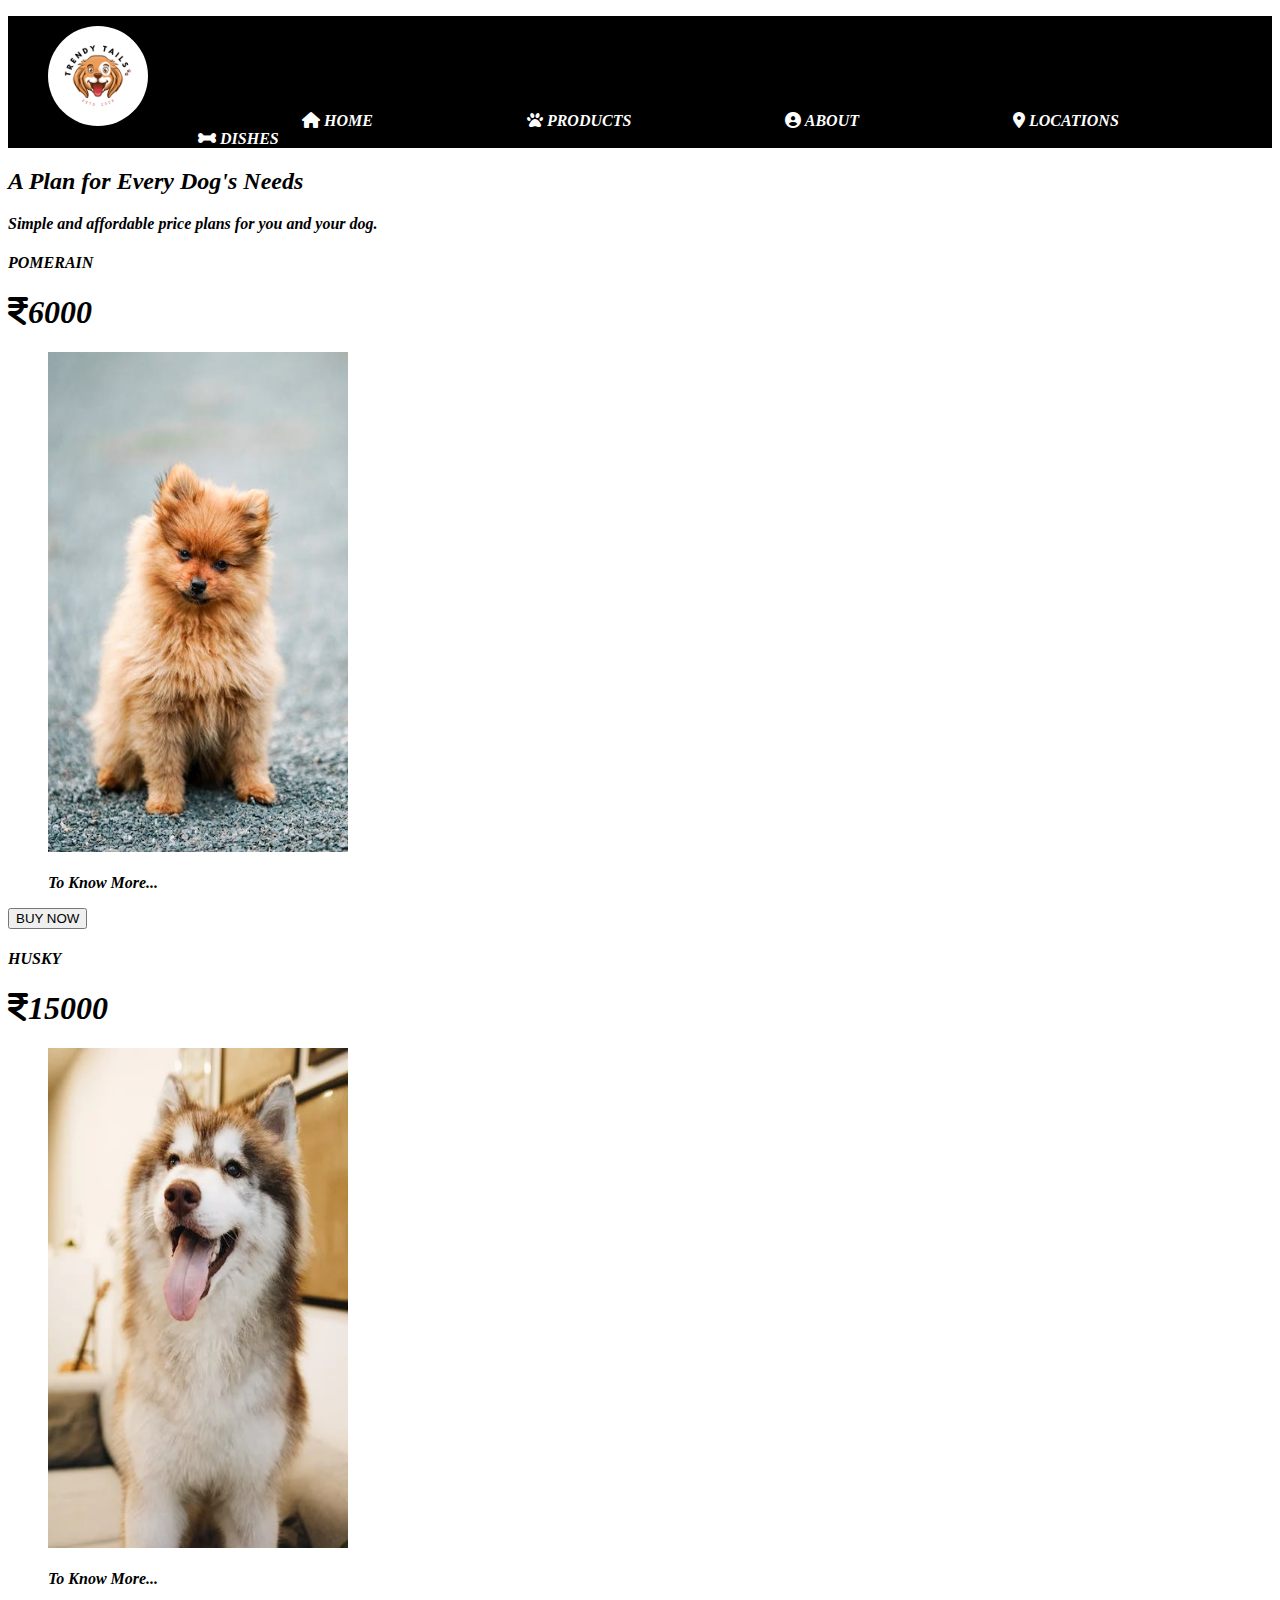
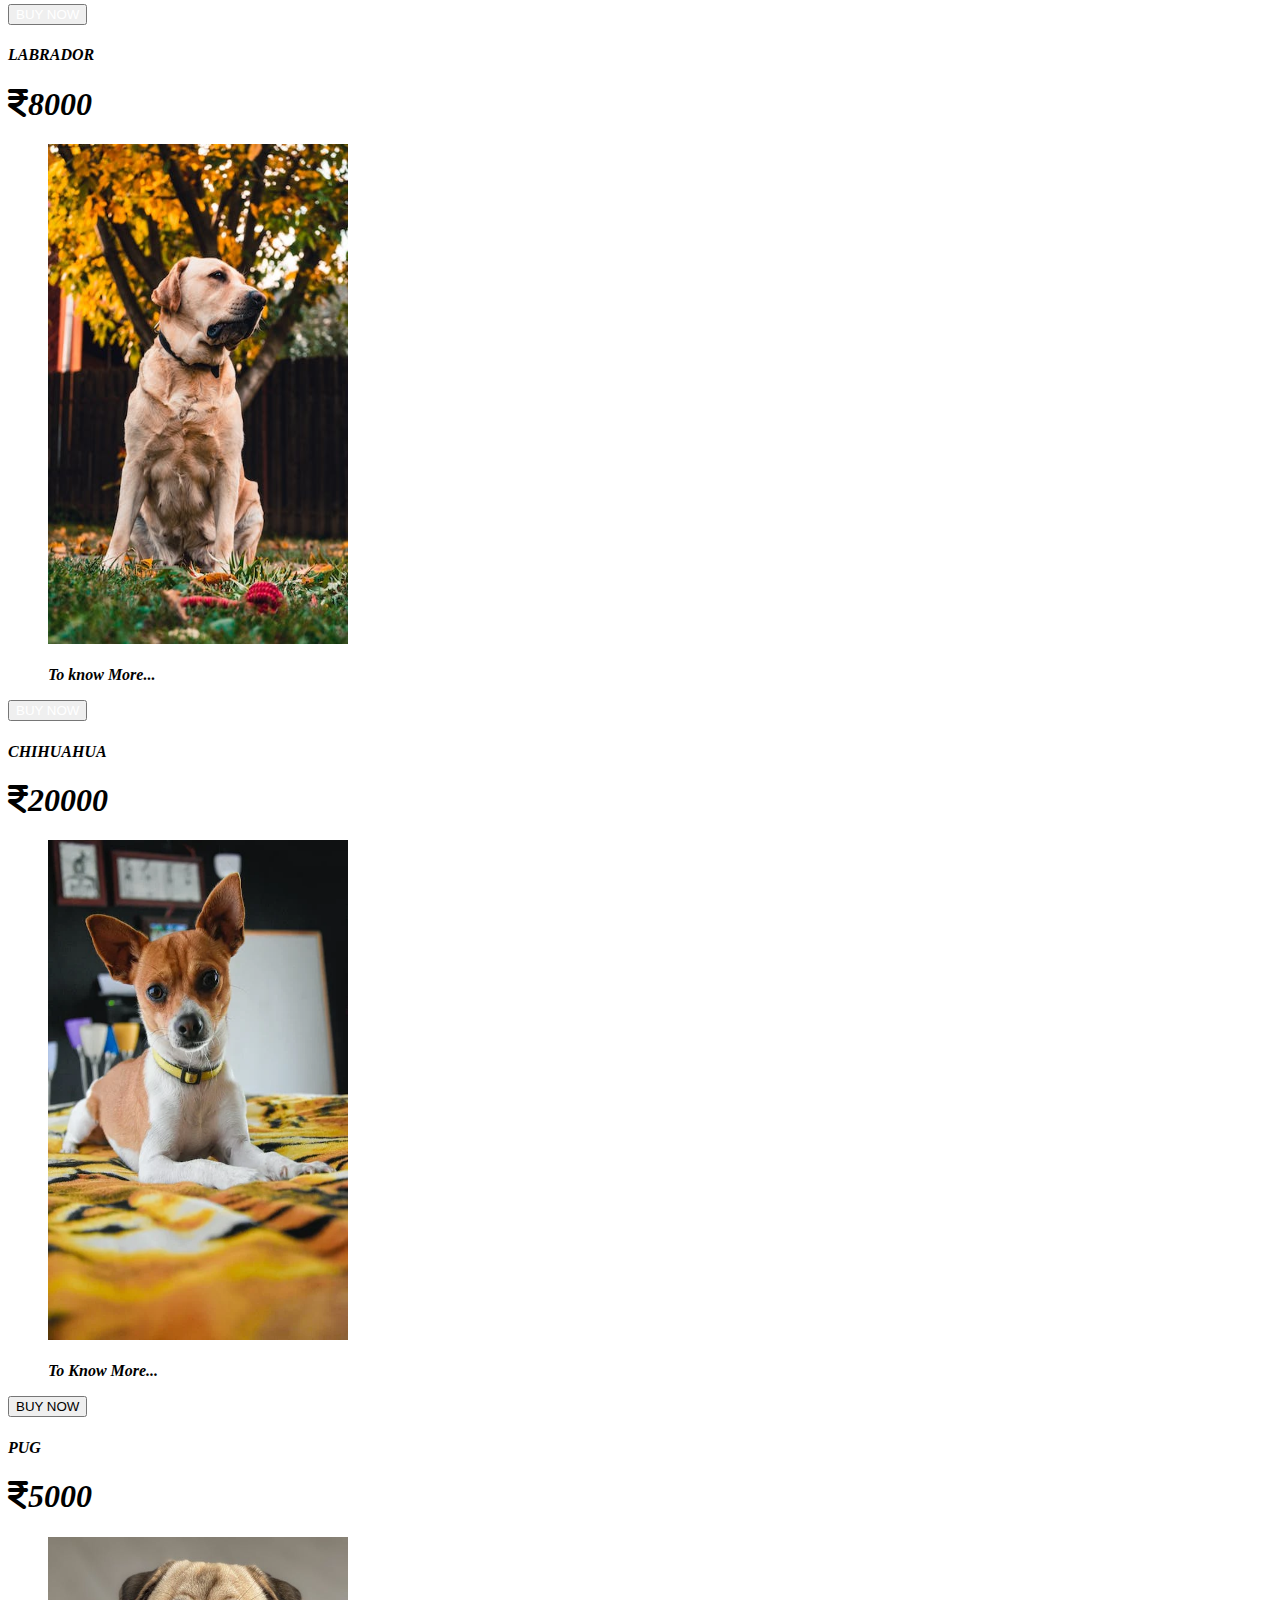
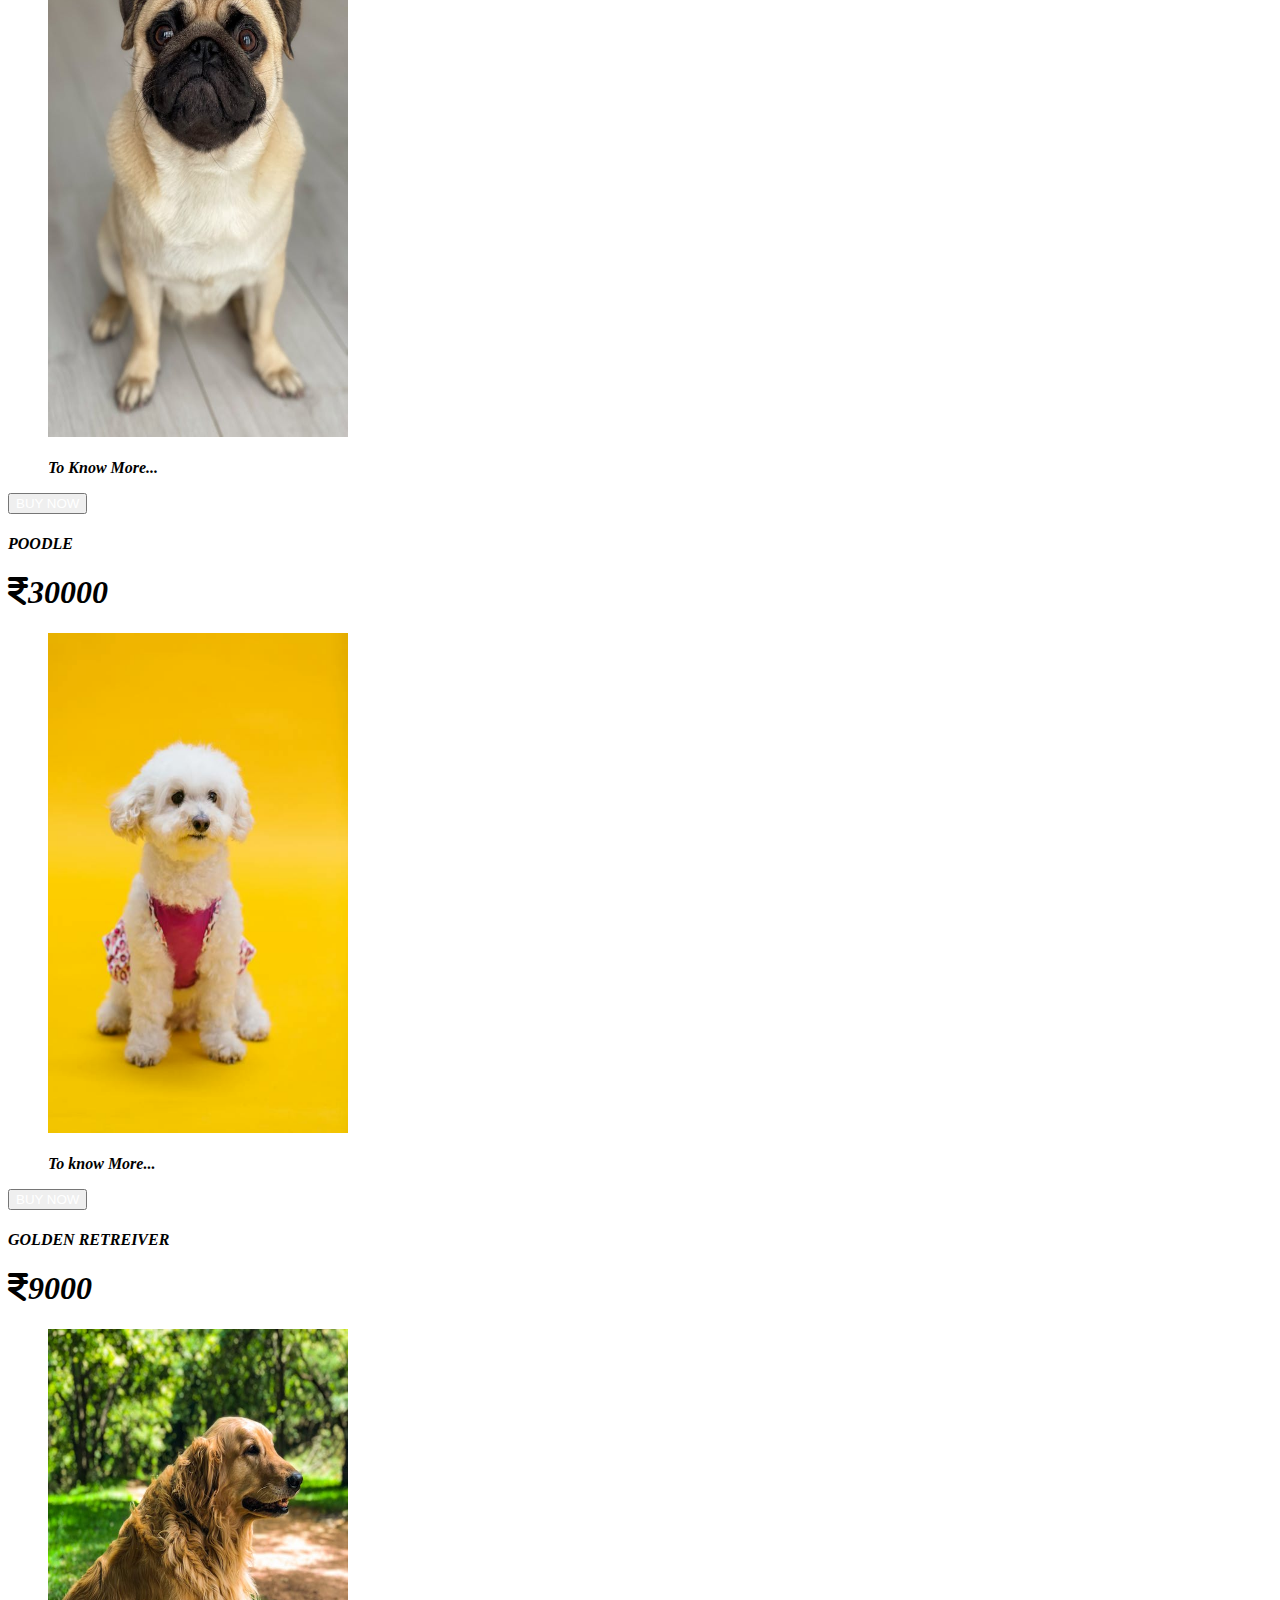
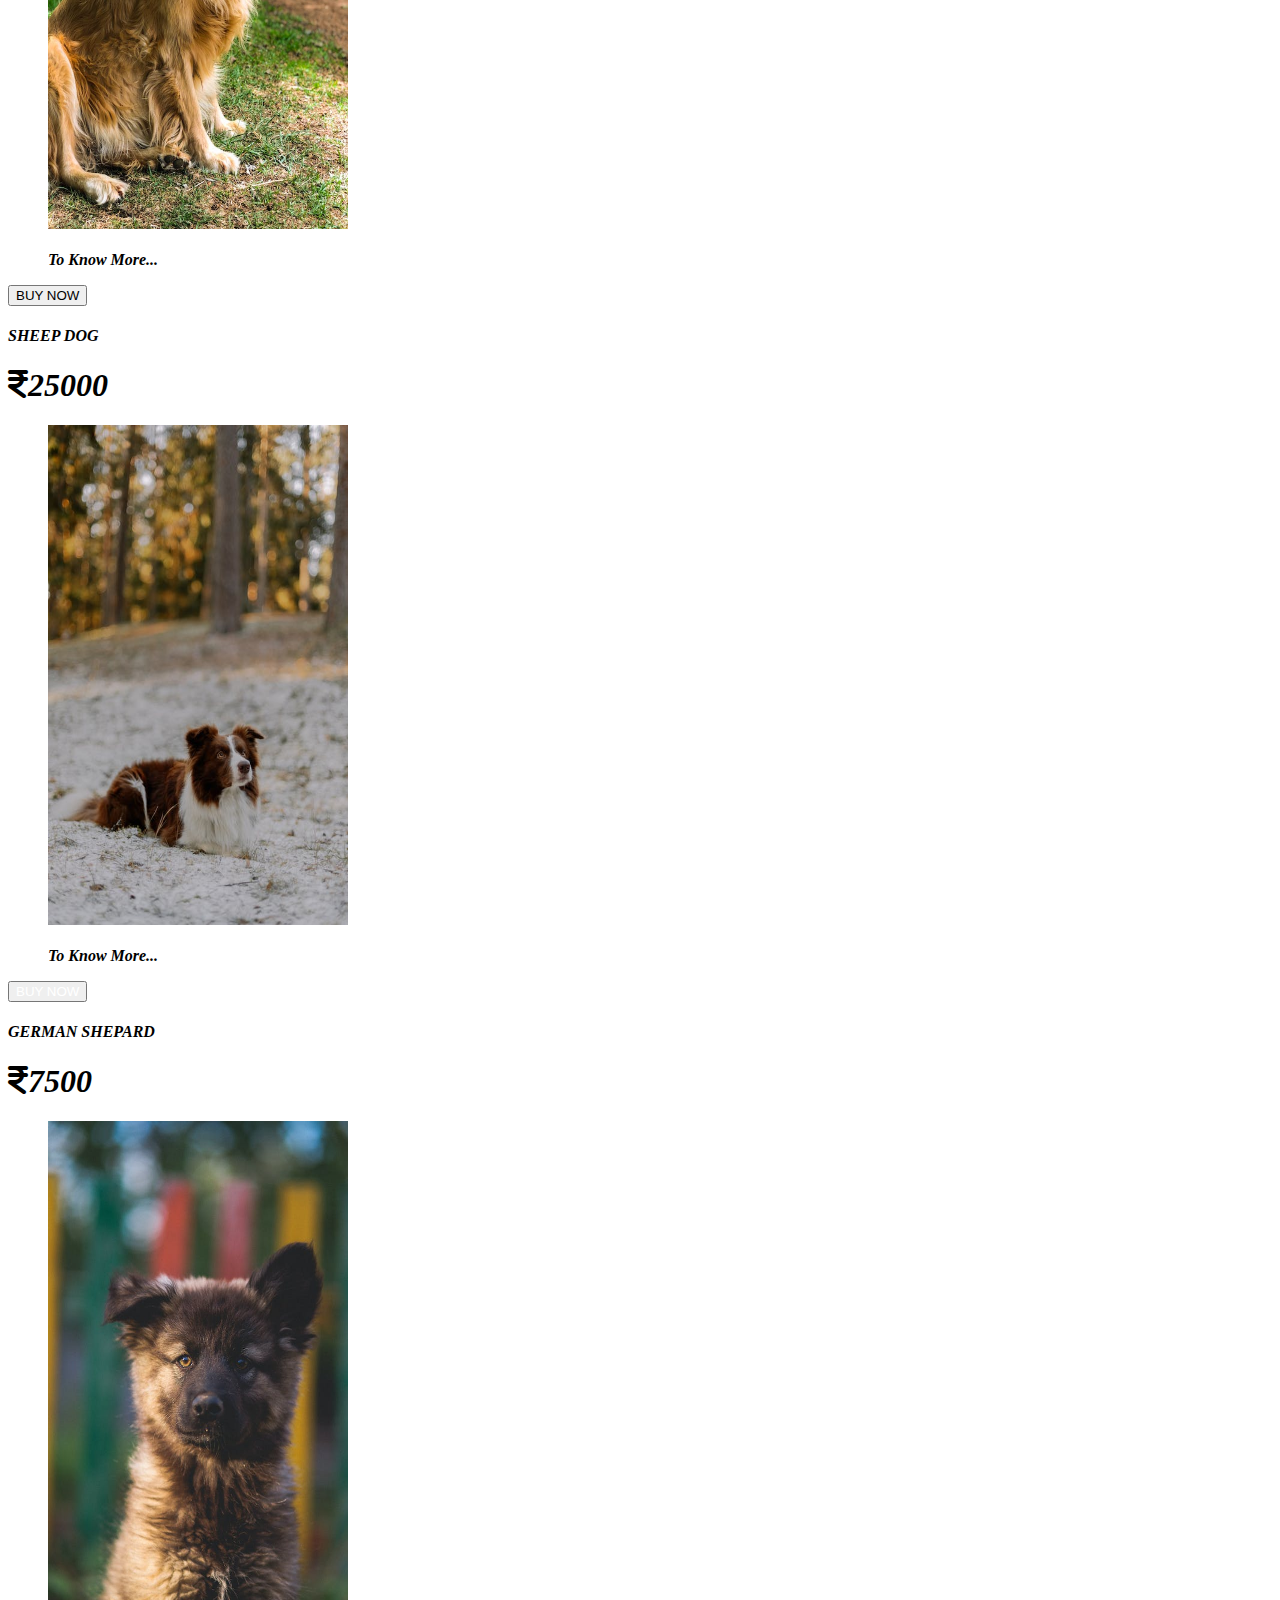
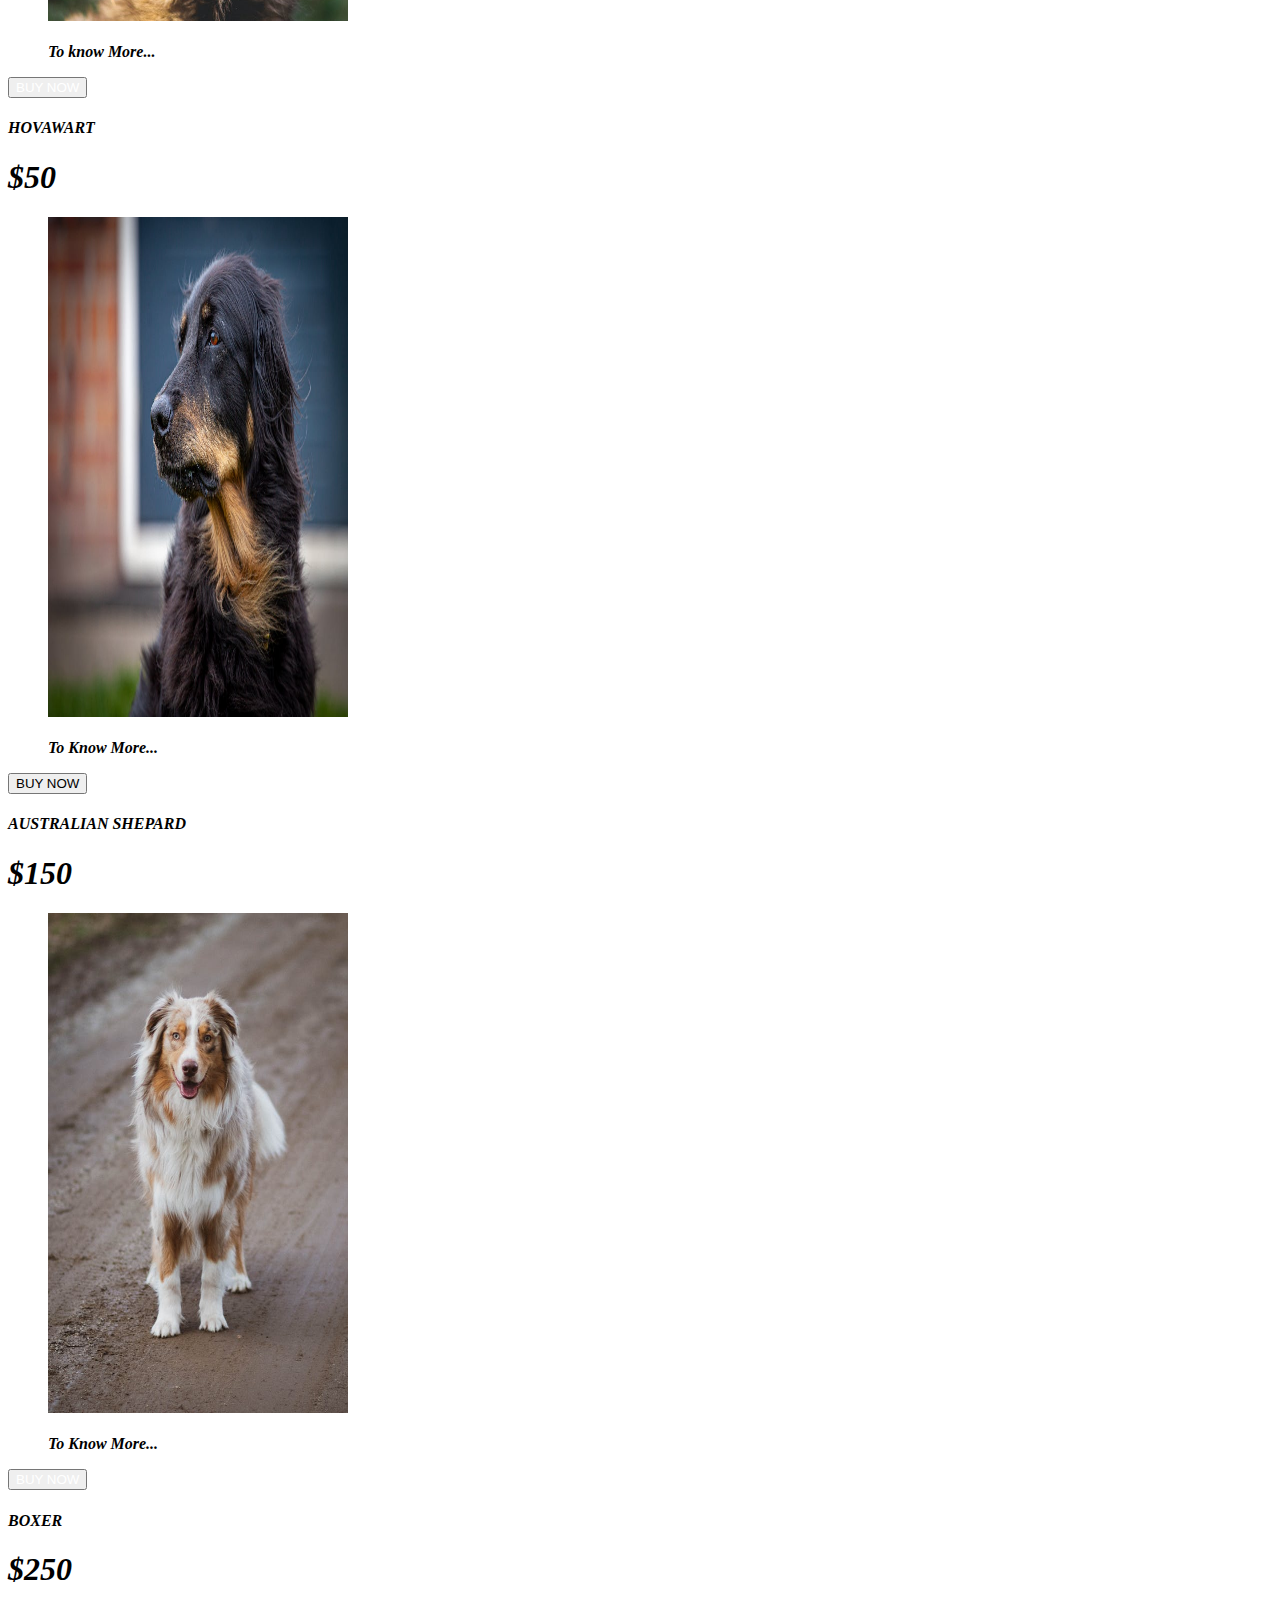
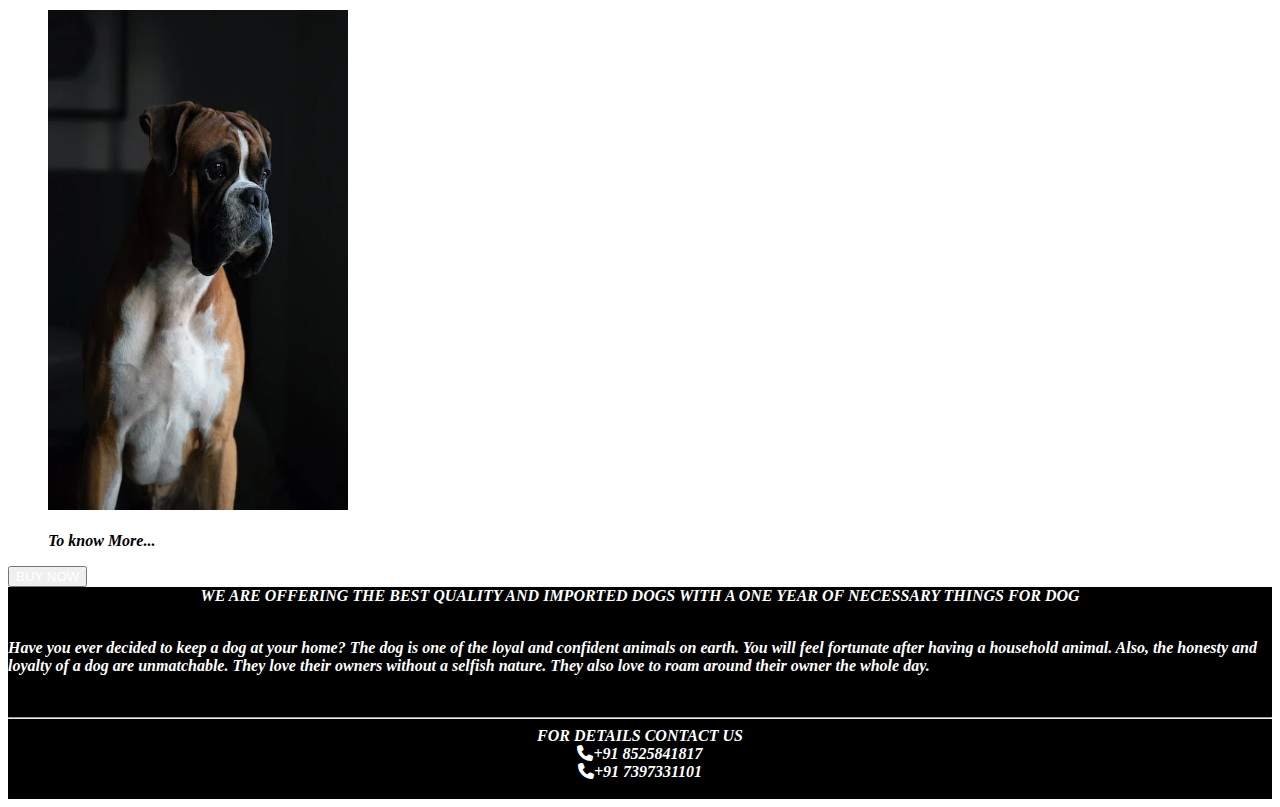
<file: 11.3 TinDog Project/product.html>
<!DOCTYPE html>
<html lang="en">
<head>
    <meta charset="UTF-8">
    <meta name="viewport" content="width=device-width, initial-scale=1.0">
    <title>OUR PRODUCTS</title>
    <link rel="stylesheet" href="product.css">
    <link rel="stylesheet" href="https://cdnjs.cloudflare.com/ajax/libs/font-awesome/6.5.1/css/all.min.css">
    <link rel="stylesheet" href="https://cdn.jsdelivr.net/npm/bootstrap@5.0.2/dist/css/bootstrap.min.css" rel="stylesheet" integrity="sha384-EVSTQN3/azprG1Anm3QDgpJLIm9Nao0Yz1ztcQTwFspd3yD65VohhpuuCOmLASjC" crossorigin="anonymous">
</head>
<body>
    <div class="one">
    <ul class="tt" style="padding-top: 10px;">
      <span><img src="Trendy tails🐾.png" alt="" height="100" width="100" style="border-radius: 50%;"></span>
        <li><b><i><a href="index.html"><i class="fa-solid fa-house"></i>  HOME</a></i></b></li>
      <li><b><i><a href="product.html"><i class="fa-solid fa-paw"></i>  PRODUCTS</a></i></b></li>
      <li><b><i><a href="about.html"><i class="fa-solid fa-circle-user"></i>  ABOUT</a></i></b></li>
     
      <li><b><i><a href=""> <i class="fa-solid fa-location-dot"></i>  LOCATIONS</a>
      <li><b><i><a href=""><i class="fa-solid fa-bone"></i>  DISHES</a></i></b></li>  
      </ul> 
      
      </div>
    <section id="pricing">
        <div class="container">
          <div class="pricing-header p-3 pb-md-4 mx-auto text-center">
            <h2 class="display-4 fw-normal">A Plan for Every Dog's Needs</h2>
            <p class="fs-5 text-body-secondary">Simple and affordable price plans for you and your dog.
          </div>
          <div class="row row-cols-1 row-cols-md-3 mb-3 text-center">
            <div class="col">
              <div class="card mb-4 rounded-3 shadow-sm">
                <div class="card-header py-3">
                  <h4 class="my-0 fw-normal">POMERAIN</h4>
                </div>
                <div class="card-body">
                  <h1 class="card-title pricing-card-title"><i class="fa-solid fa-indian-rupee-sign"></i>6000<small class="text-body-secondary fw-light"></small></h1>
                  <ul class="list-unstyled mt-3 mb-4">
                    <img src="8.jpeg" alt="" width="300px" height="500px">
                    <br><br>
                    <a href="https://en.wikipedia.org/wiki/Pomeranian_dog" style="color: black;"><b>To Know More...</b></a>
                    
                  </ul>
                  <button type="button" class="w-100 btn btn-lg btn-outline-dark"><a href="https://docs.google.com/forms/d/e/1FAIpQLSdOeM-q3U2qG8RhUdj3Qd1h1CMCD0eziR402qadR99uw4_X4g/viewform?usp=sf_link">BUY NOW</a></button>
                </div>
              </div>
            </div>
            <div class="col">
              <div class="card mb-4 rounded-3 shadow-sm">
                <div class="card-header py-3">
                  <h4 class="my-0 fw-normal">HUSKY</h4>
                </div>
                <div class="card-body">
                  <h1 class="card-title pricing-card-title"><i class="fa-solid fa-indian-rupee-sign"></i>15000<small class="text-body-secondary fw-light"></small></h1>
                  <ul class="list-unstyled mt-3 mb-4">
                    <img src="7.webp" alt="" width="300px" height="500px">
                   <br><br>
                   <a href="https://en.wikipedia.org/wiki/Husky" style="color: black;"><b>To Know More...</b></a>
                  </ul>
                  <button type="button" class="w-100 btn btn-lg btn-dark"><a href="https://docs.google.com/forms/d/e/1FAIpQLSeYBM7oiZWJGJOJzS-45qleXXskdyn4_qCjQy_SgFU8x4muQQ/viewform?usp=sf_link" style="color: white;">BUY NOW</a></button>
                </div>
              </div>
            </div>
            <div class="col">
              <div class="card mb-4 rounded-3 shadow-sm border-dark">
                <div class="card-header py-3 text-bg-dark border-dark">
                  <h4 class="my-0 fw-normal">LABRADOR</h4>
                </div>
                <div class="card-body">
                  <h1 class="card-title pricing-card-title"><i class="fa-solid fa-indian-rupee-sign"></i>8000<small class="text-body-secondary fw-light"></small></h1>
                  <ul class="list-unstyled mt-3 mb-4">
                    <img src="5.jpeg" alt="" width="300px" height="500px">
                
                  <br>
                  <br>
                   <a href="https://en.wikipedia.org/wiki/Labrador_Retriever" style="color: black;" ><b>To know More...</b></a>
                  </ul>
                  <button type="button" class="w-100 btn btn-lg btn-dark"><a href="https://docs.google.com/forms/d/e/1FAIpQLSchvQH9LNCO6ZXXpVfrYqKPRYST-hXZ9BZaBJT3kBK5OZPeKQ/viewform?usp=sf_link" style="color: white;">BUY NOW</a></button>
                </div>
              </div>
            </div>
          </div>
        </div>
        <section id="pricing">
            <div class="container">
              <div class="pricing-header p-3 pb-md-4 mx-auto text-center">
                
              </div>
              <div class="row row-cols-1 row-cols-md-3 mb-3 text-center">
                <div class="col">
                  <div class="card mb-4 rounded-3 shadow-sm">
                    <div class="card-header py-3">
                      <h4 class="my-0 fw-normal">CHIHUAHUA</h4>
                    </div>
                    <div class="card-body">
                      <h1 class="card-title pricing-card-title"><i class="fa-solid fa-indian-rupee-sign"></i>20000<small class="text-body-secondary fw-light"></small></h1>
                      <ul class="list-unstyled mt-3 mb-4">
                        <img src="20.webp" alt="" width="300px" height="500px">
                        <br><br>
                        <a href="https://en.wikipedia.org/wiki/Chihuahua_(dog)" style="color: black;"><b>To Know More...</b></a>
                        
                      </ul>
                      <button type="button" class="w-100 btn btn-lg btn-outline-dark"><a href="https://docs.google.com/forms/d/e/1FAIpQLSchvQH9LNCO6ZXXpVfrYqKPRYST-hXZ9BZaBJT3kBK5OZPeKQ/viewform?usp=sf_link">BUY NOW</a></button>
                    </div>
                  </div>
                </div>
                <div class="col">
                  <div class="card mb-4 rounded-3 shadow-sm">
                    <div class="card-header py-3">
                      <h4 class="my-0 fw-normal">PUG</h4>
                    </div>
                    <div class="card-body">
                      <h1 class="card-title pricing-card-title"><i class="fa-solid fa-indian-rupee-sign"></i>5000<small class="text-body-secondary fw-light"></small></h1>
                      <ul class="list-unstyled mt-3 mb-4">
                        <img src="21.jpeg" alt="" width="300px" height="500px">
                       <br><br>
                       <a href="https://en.wikipedia.org/wiki/Pug" style="color: black;"><b>To Know More...</b></a>
                      </ul>
                      <button type="button" class="w-100 btn btn-lg btn-dark"><a href="https://docs.google.com/forms/d/e/1FAIpQLSfrenrHGc6atYmu_TphQGl_vE-jkjDLhlfTnzMu3APjh66lLA/viewform?usp=sf_link" style="color: white;">BUY NOW</a></button>
                    </div>
                  </div>
                </div>
                <div class="col">
                  <div class="card mb-4 rounded-3 shadow-sm border-dark">
                    <div class="card-header py-3 text-bg-dark border-dark">
                      <h4 class="my-0 fw-normal">POODLE</h4>
                    </div>
                    <div class="card-body">
                      <h1 class="card-title pricing-card-title"><i class="fa-solid fa-indian-rupee-sign"></i>30000<small class="text-body-secondary fw-light"></small></h1>
                      <ul class="list-unstyled mt-3 mb-4">
                        <img src="22.jpeg" alt="" width="300px" height="500px">
                    
                      <br>
                      <br>
                       <a href="https://en.wikipedia.org/wiki/Poodle" style="color: black;"><b>To know More...</b></a>
                      </ul>
                      <button type="button" class="w-100 btn btn-lg btn-dark"><a href="https://docs.google.com/forms/d/e/1FAIpQLScshhR1H7hf34Ci5YXV-01fRjzbbD8mOkfGbUUoQDdacImrdA/viewform?usp=sf_link" style="color: white;">BUY NOW</a></button>
                    </div>
                  </div>
                </div>
              </div>
            </div>
            <div class="container">
                <div class="pricing-header p-3 pb-md-4 mx-auto text-center">
                  
                </div>
                <div class="row row-cols-1 row-cols-md-3 mb-3 text-center">
                  <div class="col">
                    <div class="card mb-4 rounded-3 shadow-sm">
                      <div class="card-header py-3">
                        <h4 class="my-0 fw-normal">GOLDEN RETREIVER</h4>
                      </div>
                      <div class="card-body">
                        <h1 class="card-title pricing-card-title"><i class="fa-solid fa-indian-rupee-sign"></i>9000<small class="text-body-secondary fw-light"></small></h1>
                        <ul class="list-unstyled mt-3 mb-4">
                          <img src="13.jpeg" alt="" width="300px" height="500px">
                          <br><br>
                          <a href="https://en.wikipedia.org/wiki/Golden_Retriever" style="color: black;"><b>To Know More...</b></a>
                          
                        </ul>
                        <button type="button" class="w-100 btn btn-lg btn-outline-dark"><a href="https://docs.google.com/forms/d/e/1FAIpQLSdn-J1lCAP4Py_vr7aZOJLFtGfc0frV82Jh0ciSmXjiyGfJRg/viewform?usp=sf_link">BUY NOW</a></button>
                      </div>
                    </div>
                  </div>
                  <div class="col">
                    <div class="card mb-4 rounded-3 shadow-sm">
                      <div class="card-header py-3">
                        <h4 class="my-0 fw-normal">SHEEP DOG</h4>
                      </div>
                      <div class="card-body">
                        <h1 class="card-title pricing-card-title"><i class="fa-solid fa-indian-rupee-sign"></i>25000<small class="text-body-secondary fw-light"></small></h1>
                        <ul class="list-unstyled mt-3 mb-4">
                          <img src="11.jpeg" alt="" width="300px" height="500px">
                         <br><br>
                         <a href="https://en.wikipedia.org/wiki/Sheep_dog" style="color: black;"><b>To Know More...</b></a>
                        </ul>
                        <button type="button" class="w-100 btn btn-lg btn-dark"><a href="https://docs.google.com/forms/d/e/1FAIpQLScnB6xcEJ08jgaZ23JqJIvzDGz7YwQi1jJkn_9PbK4NAvYkcA/viewform?usp=sf_link " style="color: white;">BUY NOW</a></button>
                      </div>
                    </div>
                  </div>
                  <div class="col">
                    <div class="card mb-4 rounded-3 shadow-sm border-dark">
                      <div class="card-header py-3 text-bg-dark border-dark">
                        <h4 class="my-0 fw-normal">GERMAN SHEPARD</h4>
                      </div>
                      <div class="card-body">
                        <h1 class="card-title pricing-card-title"><i class="fa-solid fa-indian-rupee-sign"></i>7500<small class="text-body-secondary fw-light"></small></h1>
                        <ul class="list-unstyled mt-3 mb-4">
                          <img src="12.jpeg" alt="" width="300px" height="500px">
                          <br>
                          <br>
                         <a href="https://en.wikipedia.org/wiki/German_Shepherd" style="color: black;"><b>To know More...</b></a>
                        </ul>
                        <button type="button" class="w-100 btn btn-lg btn-dark"><a href="https://docs.google.com/forms/d/e/1FAIpQLSdQp_P0X31Z02MKMe0Gr1qMFdltHX_d9REl2YquHax3pxQq5g/viewform?usp=sf_link" style="color: white;">BUY NOW</a></button>
                      </div>
                    </div>
                  </div>
                </div>
              </div>
              

        
              <div class="container">
                <div class="pricing-header p-3 pb-md-4 mx-auto text-center">
                  
                </div>
                <div class="row row-cols-1 row-cols-md-3 mb-3 text-center">
                  <div class="col">
                    <div class="card mb-4 rounded-3 shadow-sm">
                      <div class="card-header py-3">
                        <h4 class="my-0 fw-normal">HOVAWART</h4>
                      </div>
                      <div class="card-body">
                        <h1 class="card-title pricing-card-title">$50<small class="text-body-secondary fw-light"></small></h1>
                        <ul class="list-unstyled mt-3 mb-4">
                          <img src="25.jpeg" alt="" width="300px" height="500px">
                          <br><br>
                          <a href="https://en.wikipedia.org/wiki/Hovawart" style="color: black;"><b>To Know More...</b></a>
                          
                        </ul>
                        <button type="button" class="w-100 btn btn-lg btn-outline-dark"><a href="https://docs.google.com/forms/d/e/1FAIpQLScLBOF8z3YIrBNESwbx11Y8AFIoIdSfqKyRMhwE_ldSWfDYew/viewform?usp=sf_link">BUY NOW</a></button>
                      </div>
                    </div>
                  </div>
                  <div class="col">
                    <div class="card mb-4 rounded-3 shadow-sm">
                      <div class="card-header py-3">
                        <h4 class="my-0 fw-normal">AUSTRALIAN SHEPARD</h4>
                      </div>
                      <div class="card-body">
                        <h1 class="card-title pricing-card-title">$150<small class="text-body-secondary fw-light"></small></h1>
                        <ul class="list-unstyled mt-3 mb-4">
                          <img src="26.jpeg" alt="" width="300px" height="500px">
                         <br><br>
                         <a href="https://en.wikipedia.org/wiki/Australian_Shepherd" style="color: black;"><b>To Know More...</b></a>
                        </ul>
                        <button type="button" class="w-100 btn btn-lg btn-dark"><a href="https://docs.google.com/forms/d/e/1FAIpQLSfxdL0tCJRWQMKEWJUCrwG7SiGUVB-HxeoliYfscTC-sH0m1A/viewform?usp=sf_link" style="color: white;">BUY NOW</a></button>
                      </div>
                    </div>
                  </div>
                  <div class="col">
                    <div class="card mb-4 rounded-3 shadow-sm border-dark">
                      <div class="card-header py-3 text-bg-dark border-dark">
                        <h4 class="my-0 fw-normal">BOXER</h4>
                      </div>
                      <div class="card-body">
                        <h1 class="card-title pricing-card-title">$250<small class="text-body-secondary fw-light"></small></h1>
                        <ul class="list-unstyled mt-3 mb-4">
                          <img src="29.webp" alt="" width="300px" height="500px">
                          <br>
                          <br>
                         <a href="https://en.wikipedia.org/wiki/Boxer_(dog)" style="color: black;"><b>To know More...</b></a>
                        </ul>
                        <button type="button" class="w-100 btn btn-lg btn-dark"><a href="https://docs.google.com/forms/d/e/1FAIpQLSeLBBM84EEajgw4vY0YvuxLYm4VjSvFzoDJT_IOORSC3nb8nA/viewform?usp=sf_link" style="color: white
                        ;">BUY NOW</a></button>
                      </div>
                    </div>
                  </div>
                </div>
              </div>
              <div class="foot" style="background-color: BLACK; color: white;">
               <center><B><I>WE ARE OFFERING THE BEST QUALITY AND IMPORTED DOGS WITH A ONE YEAR OF NECESSARY THINGS FOR DOG</I></B></center>
               <br>
                <P><I> Have you ever decided to keep a dog at your home? The dog is one of the loyal and confident animals on earth. You will feel fortunate after having a household animal. Also, the honesty and loyalty of a dog are unmatchable. They love their owners without a selfish nature. They also love to roam around their owner the whole day.</I></P>
                <br>
                
                <hr>
                <center>
                 FOR DETAILS CONTACT US 
                 <br>
                 <i class="fa-solid fa-phone"></i>+91 8525841817
                 <br>
                 <i class="fa-solid fa-phone"></i>+91 7397331101
                 <br>
                
                 </center>
                 <br>

              </div>
              
              
        
</body>
</html>
</file>
<file: 11.3 TinDog Project/css/solution.css>
.gradient-background {
  background: linear-gradient(300deg, #1eb0e0,maroon);
  background-size: 180% 180%;
  animation: gradient-animation 18s ease infinite;
  margin-bottom: 30px;
  padding-bottom: 30px;
}
.cont{
  margin-bottom: 30px;
}
.cc{
  background-color: lightgray;
}
.ttt li{
  text-decoration: none;
  padding-top: 5px;
}
.tt li{
  display:inline;
  padding-top: 10px;
  
  justify-content:space-between;
  margin-left: 150px;
}
.tt li:hover{
 border-bottom:2px solid black;
 padding-bottom: 5px;
  transition: .1s;
}


@keyframes gradient-animation {
  0% {
    background-position: 0% 50%;
  }
  50% {
    background-position: 100% 50%;
  }
  100% {
    background-position: 0% 50%;
  }
}

.icon-square {
  width: 3rem;
  height: 3rem;
  border-radius: 0.75rem;
}

.profile-img {
  border-radius: 50%;
  height: 100px;
}

img{
  border-radius: 35%;
  
}
a{
  text-decoration: none;
  color: black;
}
.container{
  padding-top: 10px;
}
.last{
  font-size:x-large;
 
}
.last a{
  padding-left: 90px;
}
</file>
<file: 11.3 TinDog Project/about.css>
body{
    background-color: black;
    color: white;
    animation: gradient  5s ease infinite;
    background-size: 180%,180%;
    
}
.one{
    border: 1px solid white;
}
.one li {
    display:inline;
    padding-bottom: 20px;
    text-decoration: none;
    color: white;
   


    
    justify-content:space-between;
    margin-left: 150px;
  }
  .one .tt li a{
    text-decoration: none;
    color: white;
   
    padding-bottom: 20px;
  }
  .tt li:hover{
   border-bottom:2px solid white;
   padding-bottom: 5px;
    transition: .1s;}
@keyframes gradient{
    0%{
background-position: 0%,50%;
    }
    50%{
        background-position: 50%,100%;

    }
    100%{
        background-position: 100%,0%;
    }
}
.s{
    font-size: xx-large;
}
img{
    padding-left: 20px;
    float: left;
    position: relative;
    padding: 20px;
}
h3{
    padding-left: 10px;
}
p ul li{
    padding-left: 20px;
    list-style-type:circle;
}
.sss{
    padding-top: 10px;
}
.last {
    border: 1px darkgray;
}
</file>
<file: 11.3 TinDog Project/dish.css>
.one li {
    display:inline;
    padding-bottom: 20px;
    text-decoration: none;
    color: black;


    
    justify-content:space-between;
    margin-left: 150px;
  }
  .one .tt li a{
    text-decoration: none;
    color: black;
   
    padding-bottom: 20px;
  }
  .tt li:hover{
   border-bottom:2px solid black;
   padding-bottom: 5px;
    transition: .1s;}
    .rrr{
        background-color: black;
        color: white;
    }
</file>
<file: 11.3 TinDog Project/css/style.css>
.gradient-background {
  background: linear-gradient(300deg, #00bfff, #ff4c68, #ef8172);
  background-size: 180% 180%;
  animation: gradient-animation 18s ease infinite;
}

@keyframes gradient-animation {
  0% {
    background-position: 0% 50%;
  }
  50% {
    background-position: 100% 50%;
  }
  100% {
    background-position: 0% 50%;
  }
}

.icon-square {
  width: 3rem;
  height: 3rem;
  border-radius: 0.75rem;
}

.profile-img {
  height: 100px;
  border-radius: 50%;
}
</file>
<file: 11.3 TinDog Project/location.css>
body{
    background-color: black;
    color: white;
}
.one li {
    display:inline;
    padding-bottom: 20px;
    text-decoration: none;
    color: white;


    
    justify-content:space-between;
    margin-left: 150px;
  }
  .one .tt li a{
    text-decoration: none;
    color: white;
    text-align: center;
    align-items: center;
   
    padding-bottom: 20px;
  }
  .tt li:hover{
   border-bottom:2px solid white;
   padding-bottom: 5px;
    transition: .1s;
  }
  .one{
    background-color: black;
  }
  img{
    float: left;

  }
</file>
<file: 11.3 TinDog Project/product.css>
.one li {
    display:inline;
    padding-bottom: 20px;
    text-decoration: none;
    color: white;


    
    justify-content:space-between;
    margin-left: 150px;
  }
  .one .tt li a{
    text-decoration: none;
    color: white;
    text-align: center;
    align-items: center;
   
    padding-bottom: 20px;
  }
  .tt li:hover{
   border-bottom:2px solid white;
   padding-bottom: 5px;
    transition: .1s;
  }
  .one{
    background-color: black;
  }
a{
    text-decoration: none;
    color: black;
}  
a{
  text-decoration: none;
  color: black;
}
.container a{
  text-decoration: none;
  color: black;
}
</file>
